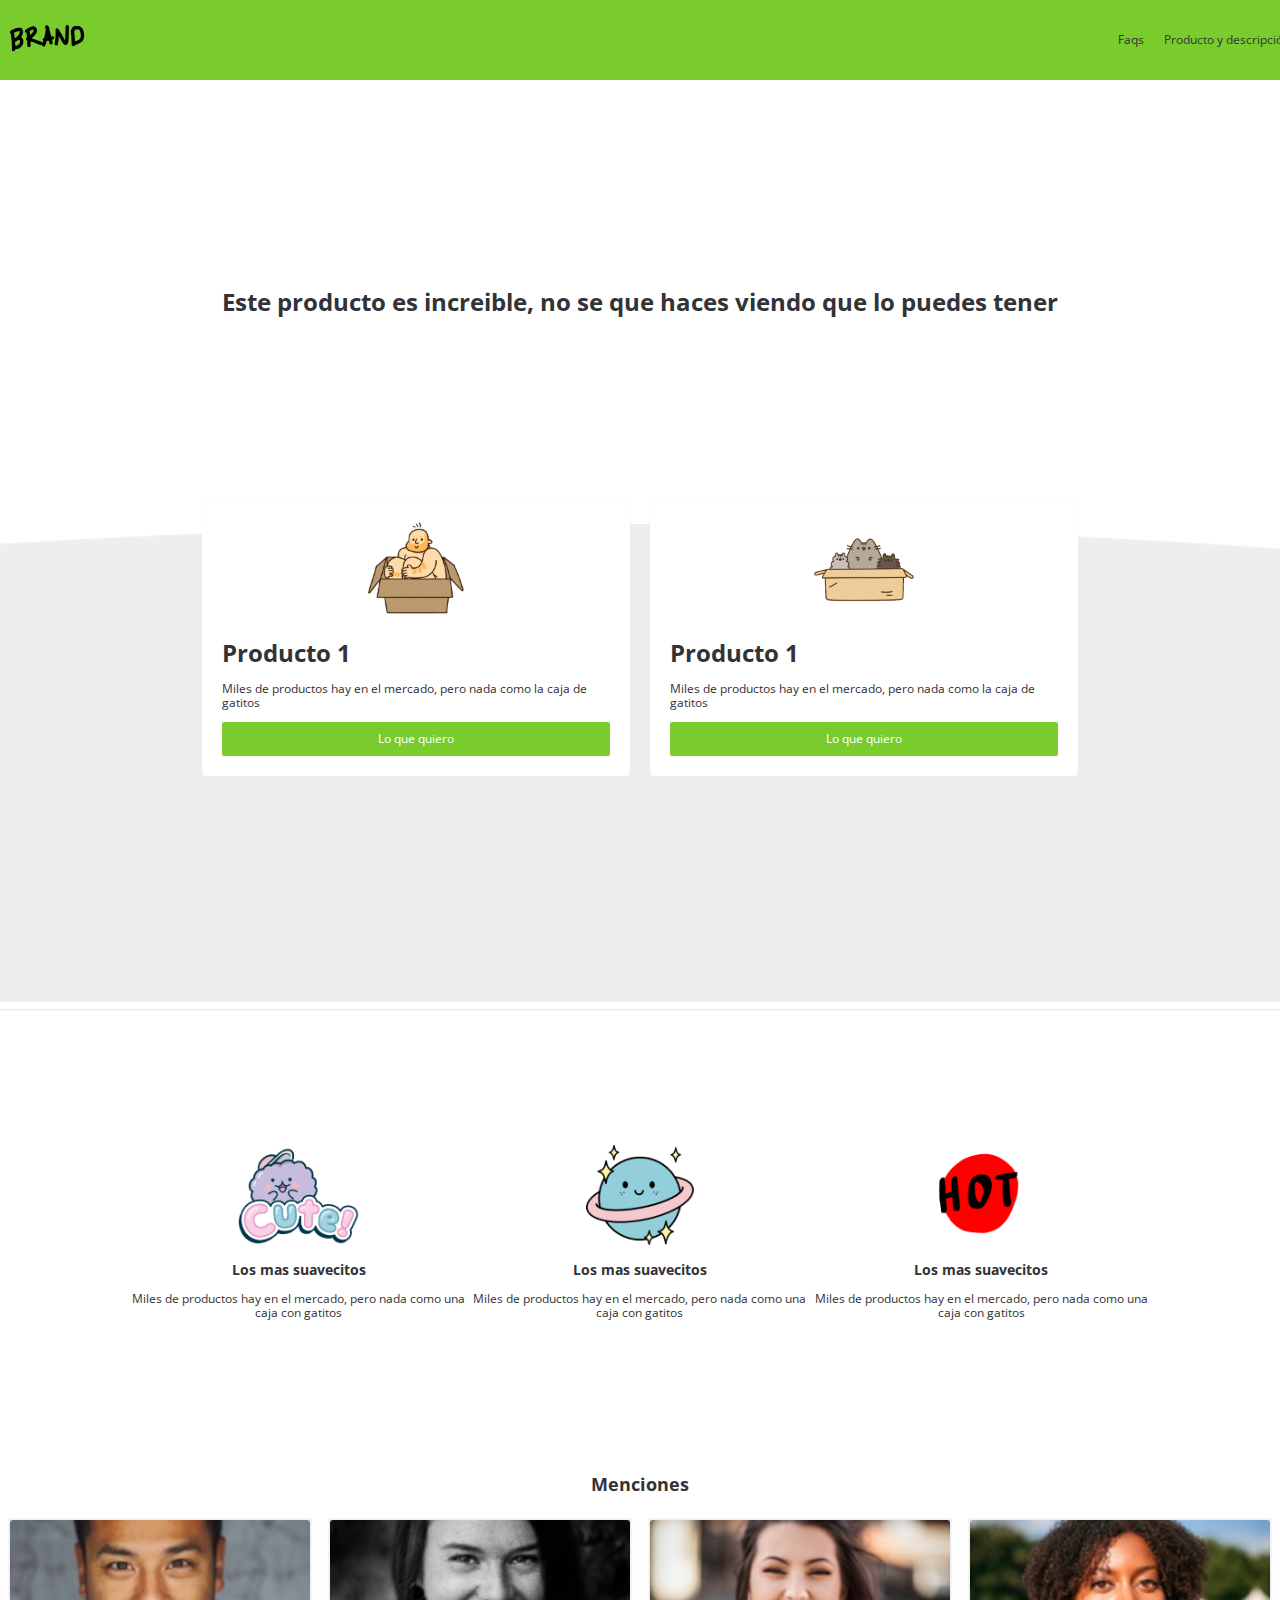
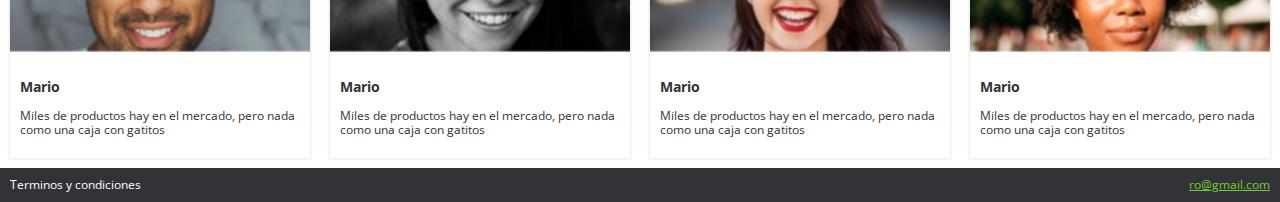
<file: ejemplo1/index.html>
<!DOCTYPE html>
<html lang="es">
<head>
    <meta charset="UTF-8">
    <meta name="viewport" content="width=device-width, initial-scale=1.0">
    <link rel="stylesheet" href="styles/animation.css">
    <link rel="stylesheet" href="styles/normalize.css">
    <link rel="stylesheet" href="styles/styles.css">
    <link rel="stylesheet" href="styles/mobile.css">
    <title>Brand</title>
</head>
<body>
    <!-- Aqui empieza en navbar -->
    <nav class="fadeInDown">
        <div class="brand-image">
            <img src="images/logo.png" alt="brand">
        </div>
            <ul>
                <li><a href="#">Faqs</a></li>
                <li><a href="productos.html">Producto y descripción</a></li>
            </ul>
    </nav>
    <!-- Aqui acaba en navbar -->
    <div class="main-section fadeIn">
        <h1>Este producto es increible, no se que haces viendo que lo puedes tener</h1>
    </div>
    <div class="products fadeInUp">
        <div class="product">
            <div class="content">
                <div class="img-content">
                        <img src="images/box1.png" alt="" height="100px">
                </div>
                <h1>Producto 1</h1>
                <p>Miles de productos hay en el mercado, pero nada como la caja de gatitos</p>
                <a href="venta.html"><button class="main-button">Lo que quiero</button></a>
            </div>
        </div>
        <div class="product">
            <div class="content">
                <div class="img-content">
                        <img src="images/box2.png" alt="" height="100px">
                </div>
                <h1>Producto 1</h1>
                <p>Miles de productos hay en el mercado, pero nada como la caja de gatitos</p>
                <a href="venta.html"><button class="main-button">Lo que quiero</button></a>
            </div>
        </div>
    </div>

    <hr>
    <!-- inicia beneficios -->
    <div class="beneficios">
        <div class="beneficio">
            <div class="content-beneficio">
                <img src="images/b1.png" alt="">
                <h3>Los mas suavecitos</h3>
                <p class="text-beneficios">
                    Miles de productos hay en el mercado, pero nada como una caja con gatitos  
                </p>
            </div>
        </div>
        <div class="beneficio">
            <div class="content-beneficio">
                <img src="images/b2.png" alt="">
                <h3>Los mas suavecitos</h3>
                <p class="text-beneficios">
                    Miles de productos hay en el mercado, pero nada como una caja con gatitos  
                </p>
            </div>
        </div>
        <div class="beneficio">
            <div class="content-beneficio">
                <img src="images/b3.png" alt="">
                <h3>Los mas suavecitos</h3>
                <p class="text-beneficios">
                    Miles de productos hay en el mercado, pero nada como una caja con gatitos  
                </p>
            </div>
        </div>
    </div>
    <h2 class="mention-title">Menciones</h2>
    <div class="mentions">
        <div class="mention">
            <div class="content-mention">
                <img src="images/p1.png" alt="">
                <div class="text">
                    <h3>Mario</h3>
                    <p> Miles de productos hay en el mercado, pero nada como una caja con gatitos  </p>
                </div>
            </div>
        </div>
        <div class="mention">
            <div class="content-mention">
                <img src="images/p2.png" alt="">
                <div class="text">
                    <h3>Mario</h3>
                    <p> Miles de productos hay en el mercado, pero nada como una caja con gatitos  </p>
                </div>
            </div>
        </div>
        <div class="mention">
            <div class="content-mention">
                <img src="images/p3.png" alt="">
                <div class="text">
                    <h3>Mario</h3>
                    <p> Miles de productos hay en el mercado, pero nada como una caja con gatitos  </p>
                </div>
            </div>
        </div>
        <div class="mention">
            <div class="content-mention">
                <img src="images/p4.png" alt="">
                <div class="text">
                    <h3>Mario</h3>
                    <p> Miles de productos hay en el mercado, pero nada como una caja con gatitos  </p>
                </div>
            </div>
        </div>
        <!-- fin de menciones -->
    </div>
    <footer>
        <div class="option">Terminos y condiciones</div>
        <div class="option"><a href="mailto:ro@gmail.com">ro@gmail.com</a></div>
        
    </footer>
</body>
</html>
</file>
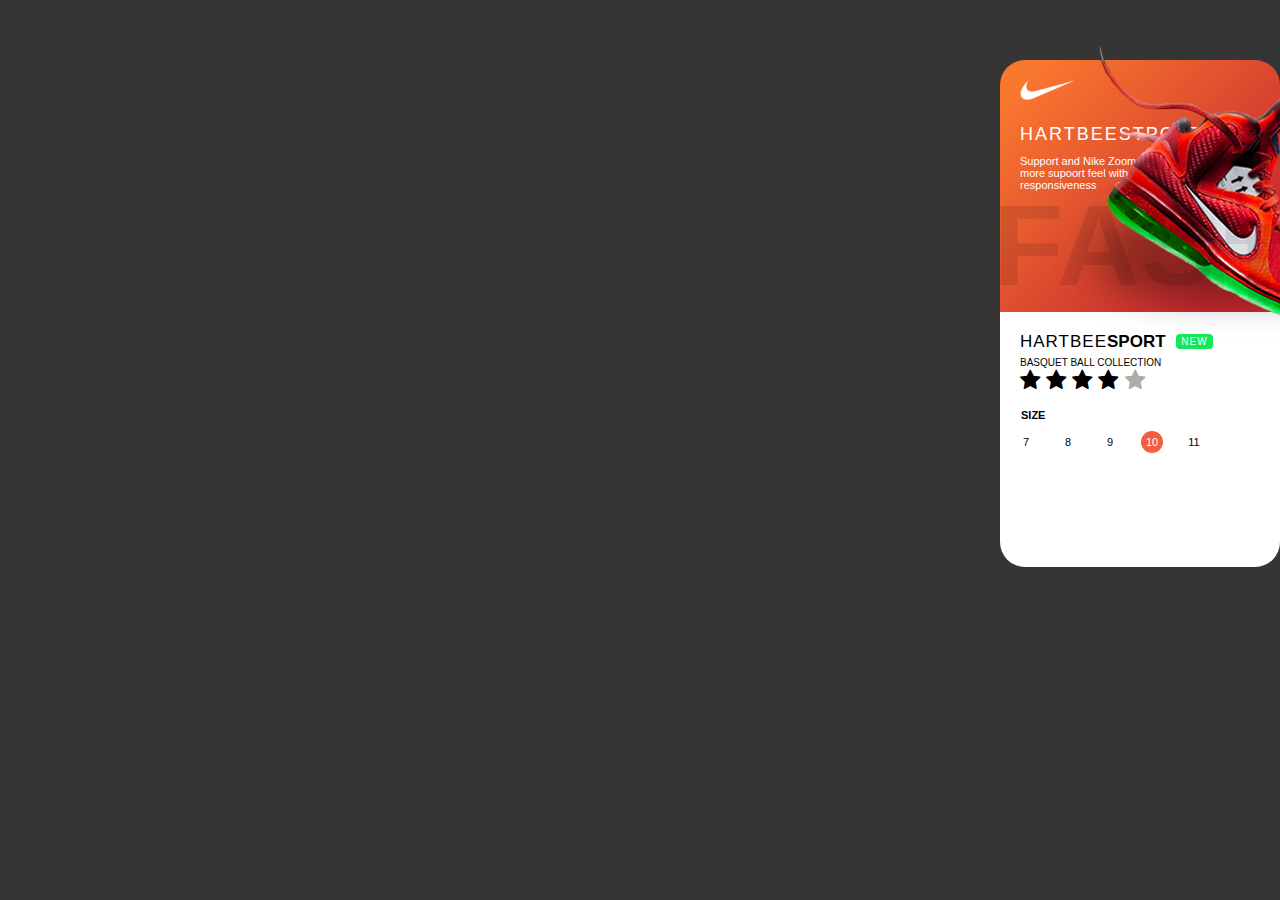
<file: producto-card/index.html>
<!DOCTYPE html>
<html>

<head>
    <meta charset='utf-8'>
    <title>UI Design - Product Card</title>
    <meta name='viewport' content='width=device-width, initial-scale=1'>
    <link rel='stylesheet' href='css/font-aswone.min.css'>
    <link rel='stylesheet' href='css/min.css'>
</head>

<body>
    <div class="container">
        <div class="card">
            <div class="card-head">
                <img src="img/logo.png" alt="logo" class="card-logo">
                <img src="img/shoe.png" alt="shoe" class="product-img">
                <div class="product-detail">
                    <H2>Hartbeestport</H2>
                    Support and Nike Zoom Air come together for a
                    more supoort feel with high-speed responsiveness

                </div>
                <span class="back-text">
                    FAS
                </span>
            </div>
            <div class="card-body">
                <div class="product-desc">
                    <span class="product-title">
                        Hartbee<b>sport</b>
                        <span class="badge">
                           New 
                        </span>
                    </span>
                    <span class="product-caption">
                        Basquet Ball Collection
                    </span>
                    <span class="product-rating">
                        <i class="fa fa-star"></i>
                        <i class="fa fa-star"></i>
                        <i class="fa fa-star"></i>
                        <i class="fa fa-star"></i>
                        <i class="fa fa-star grey"></i>
                    </span>
                </div>
                <div class="product-properties">
                    <span class="product-size">
                        <h4>Size</h4>
                        <ul class="ul-size">
                            <li><a href="#">7</a></li>
                            <li><a href="#">8</a></li>
                            <li><a href="#">9</a></li>
                            <li><a href="#" class="active">10</a></li>
                            <li><a href="#">11</a></li>
                        </ul>
                    </span>
                </div>
            </div>
        </div>
    </div>
</body>

</html>
</file>
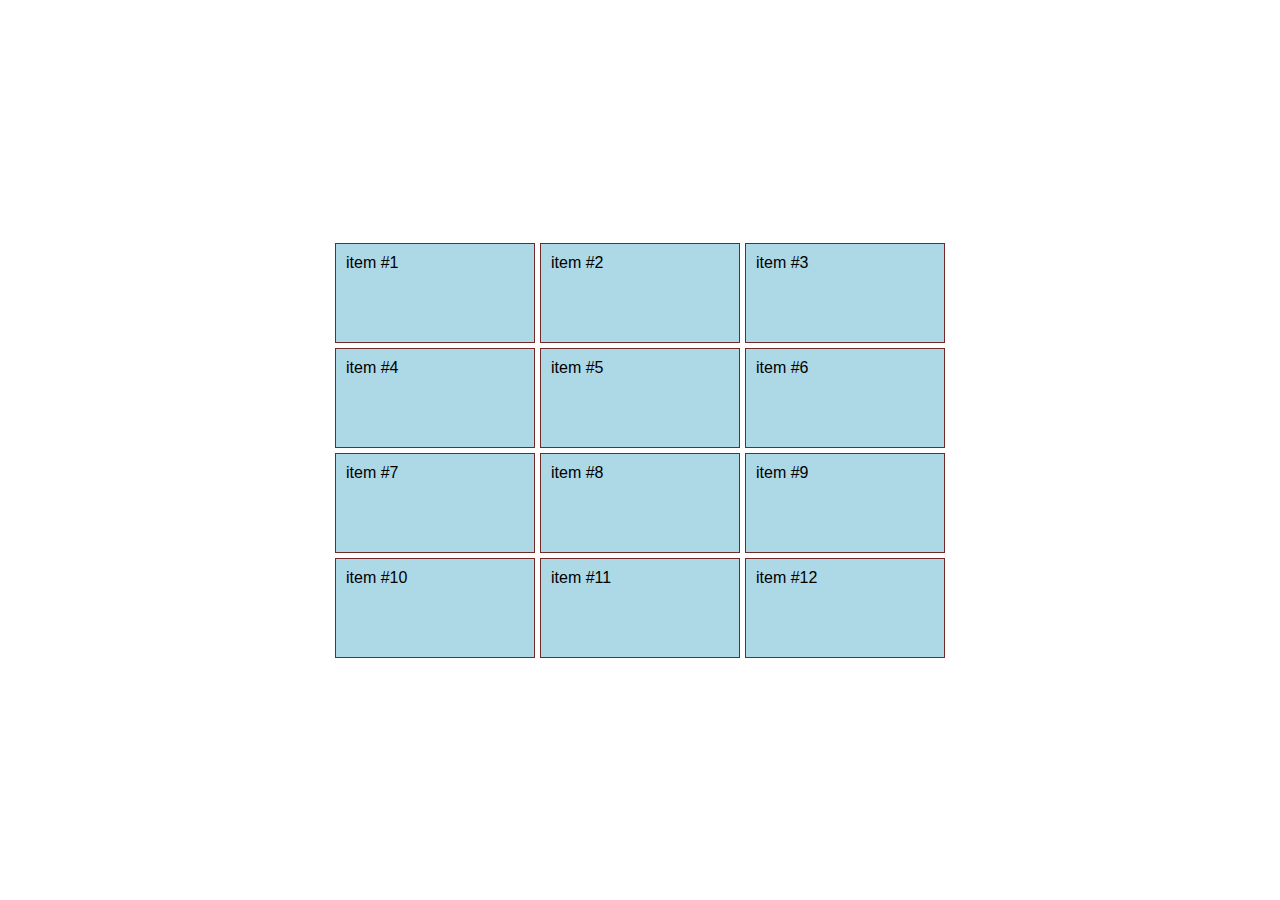
<file: css grid/alineando-contenido/index.html>
<!DOCTYPE html>
<html lang="es">
<head>
    <meta charset="UTF-8">
    <meta name="viewport" content="width=device-width, initial-scale=1.0">
    <link rel="stylesheet" href="styles/styles.css">
    <title>Tamaño de item en las columnas</title>
</head>
<body>
    <section class="container">
        <div class="item">item #1</div>
        <div class="item">item #2</div>
        <div class="item">item #3</div>
        <div class="item">item #4</div>
        <div class="item">item #5</div>
        <div class="item">item #6</div>
        <div class="item">item #7</div>
        <div class="item">item #8</div>
        <div class="item">item #9</div>
        <div class="item">item #10</div>
        <div class="item">item #11</div>
        <div class="item">item #12</div>
    </section>
</body>
</html>
</file>
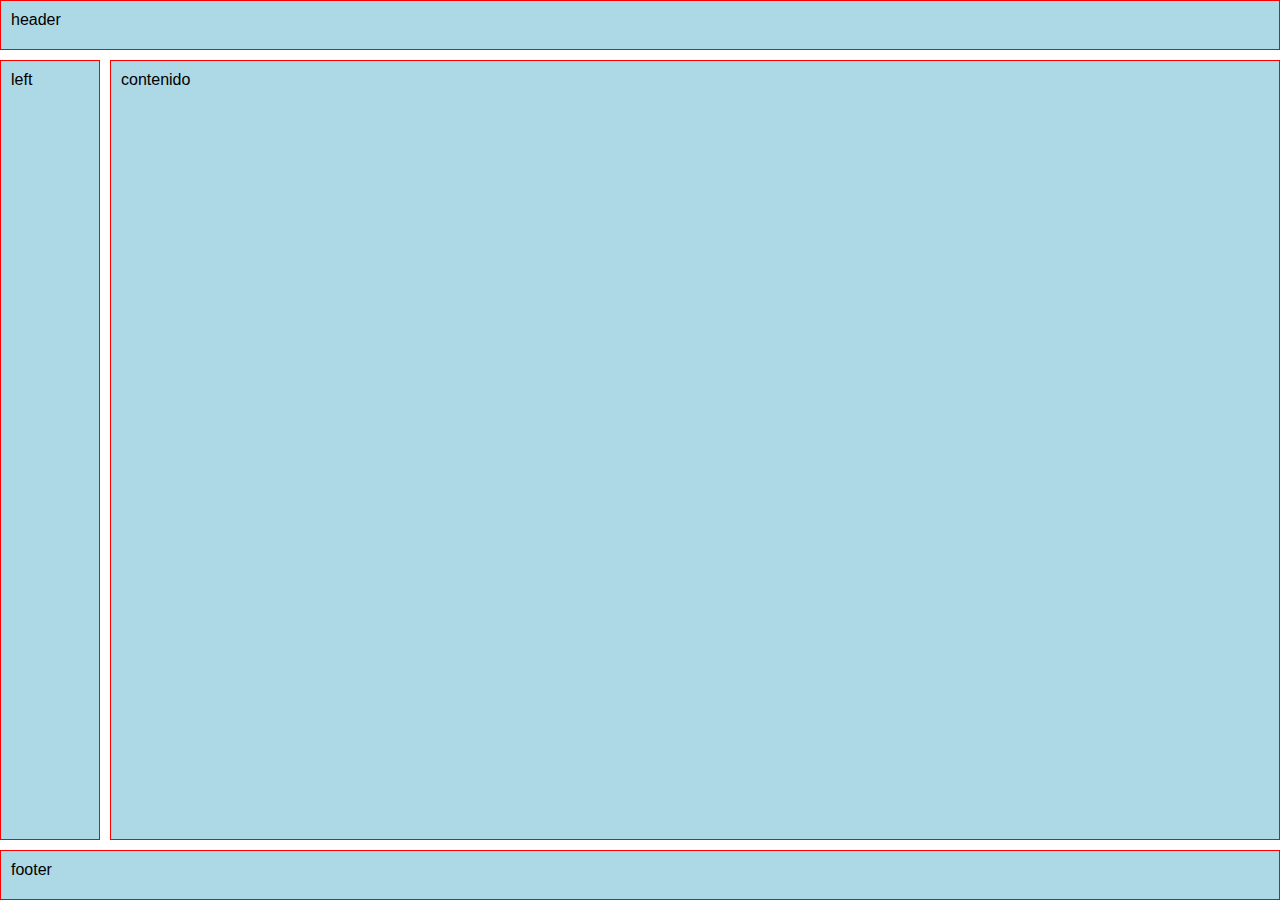
<file: css grid/areas/index.html>
<!DOCTYPE html>
<html lang="es">
<head>
    <meta charset="UTF-8">
    <meta name="viewport" content="width=device-width, initial-scale=1.0">
    <link rel="stylesheet" href="styles/styles.css">
    <title>Area</title>
</head>
<body>
    <section class="container">
        <div class="item header">header</div>
        <div class="item left">left</div>
        <div class="item contenido">contenido</div>
        <div class="item footer ">footer</div>
    </section>
</body>
</html>
</file>
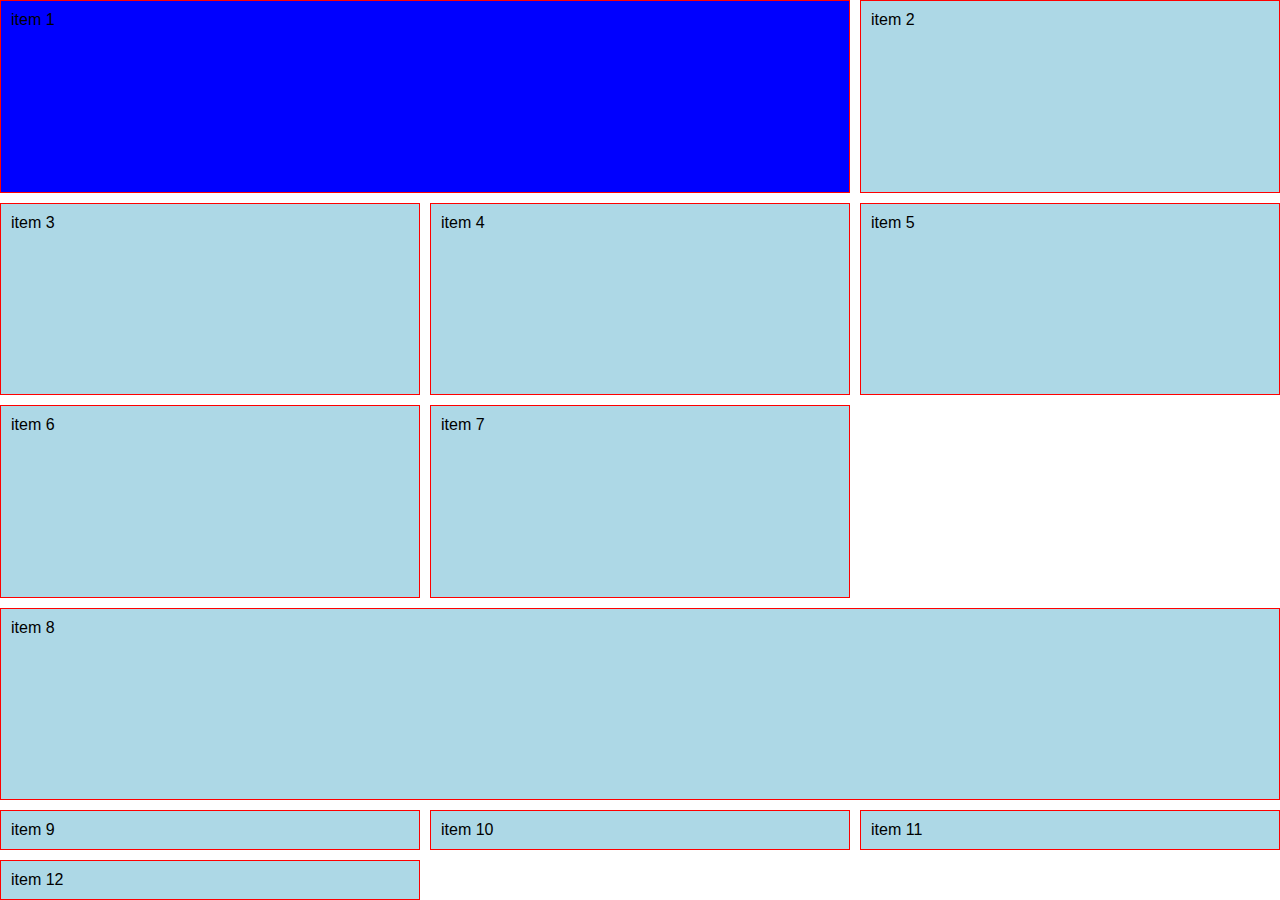
<file: css grid/column-size/index.html>
<!DOCTYPE html>
<html lang="es">
<head>
    <meta charset="UTF-8">
    <meta name="viewport" content="width=device-width, initial-scale=1.0">
    <link rel="stylesheet" href="styles/styles.css">
    <title>Tamaño de item en las columnas</title>
</head>
<body>
    <section class="container">
        <div class="item">item 1</div>
        <div class="item">item 2</div>
        <div class="item">item 3</div>
        <div class="item">item 4</div>
        <div class="item">item 5</div>
        <div class="item">item 6</div>
        <div class="item">item 7</div>
        <div class="item">item 8</div>
        <div class="item">item 9</div>
        <div class="item">item 10</div>
        <div class="item">item 11</div>
        <div class="item">item 12</div>	
    </section>
</body>
</html>
</file>
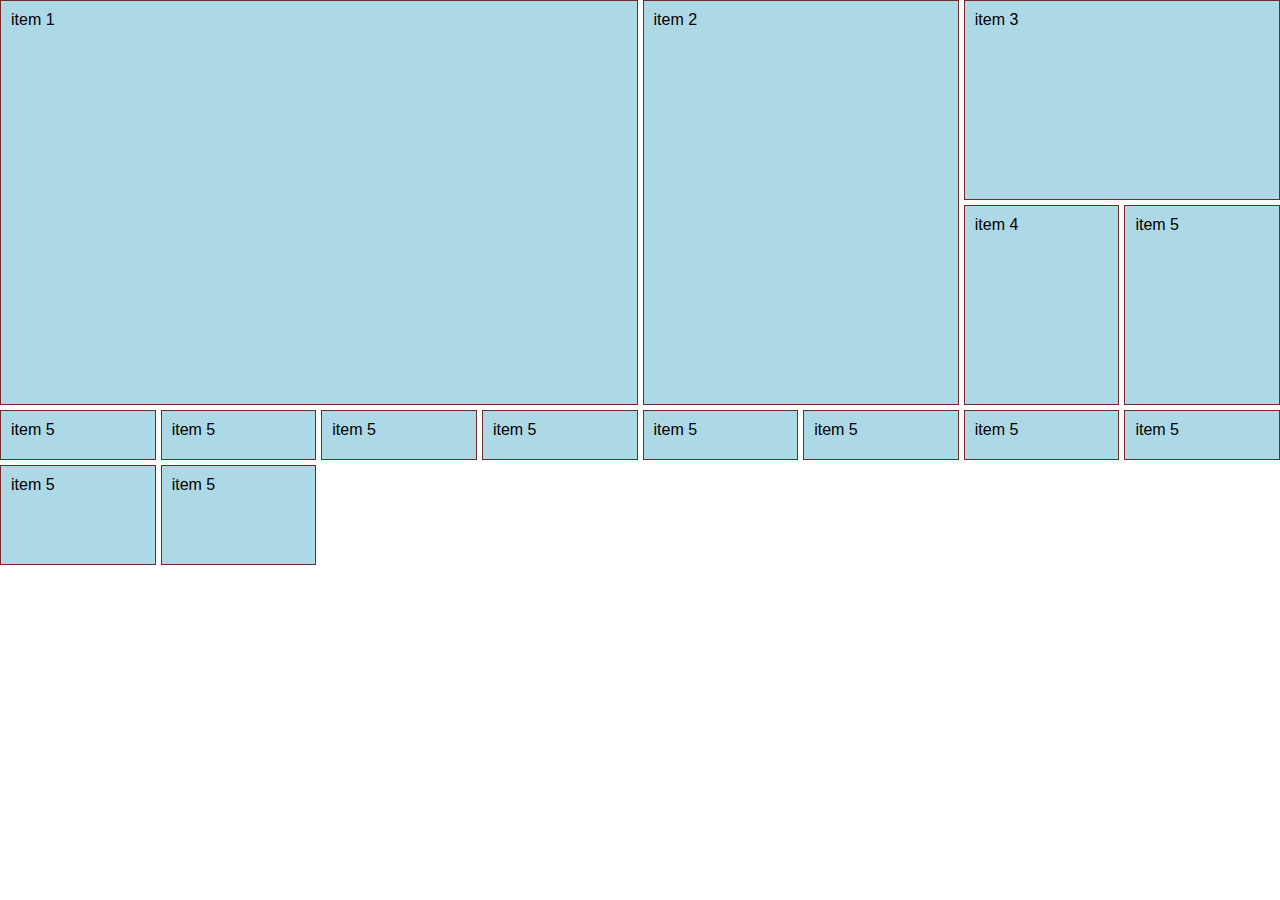
<file: css grid/grid-implicito/index.html>
<!DOCTYPE html>
<html lang="es">
<head>
    <meta charset="UTF-8">
    <meta name="viewport" content="width=device-width, initial-scale=1.0">
    <link rel="stylesheet" href="styles/styles.css">
    <title>Tamaño de item en las columnas</title>
</head>
<body>
    <section class="container">
        <div class="item">item 1</div>
        <div class="item">item 2</div>
        <div class="item">item 3</div>
        <div class="item">item 4</div>
        <div class="item">item 5</div>
        <div class="item">item 5</div>
        <div class="item">item 5</div>
        <div class="item">item 5</div>
        <div class="item">item 5</div>
        <div class="item">item 5</div>
        <div class="item">item 5</div>
        <div class="item">item 5</div>
        <div class="item">item 5</div>
        <div class="item">item 5</div>
        <div class="item">item 5</div>
        
    </section>
</body>
</html>
</file>
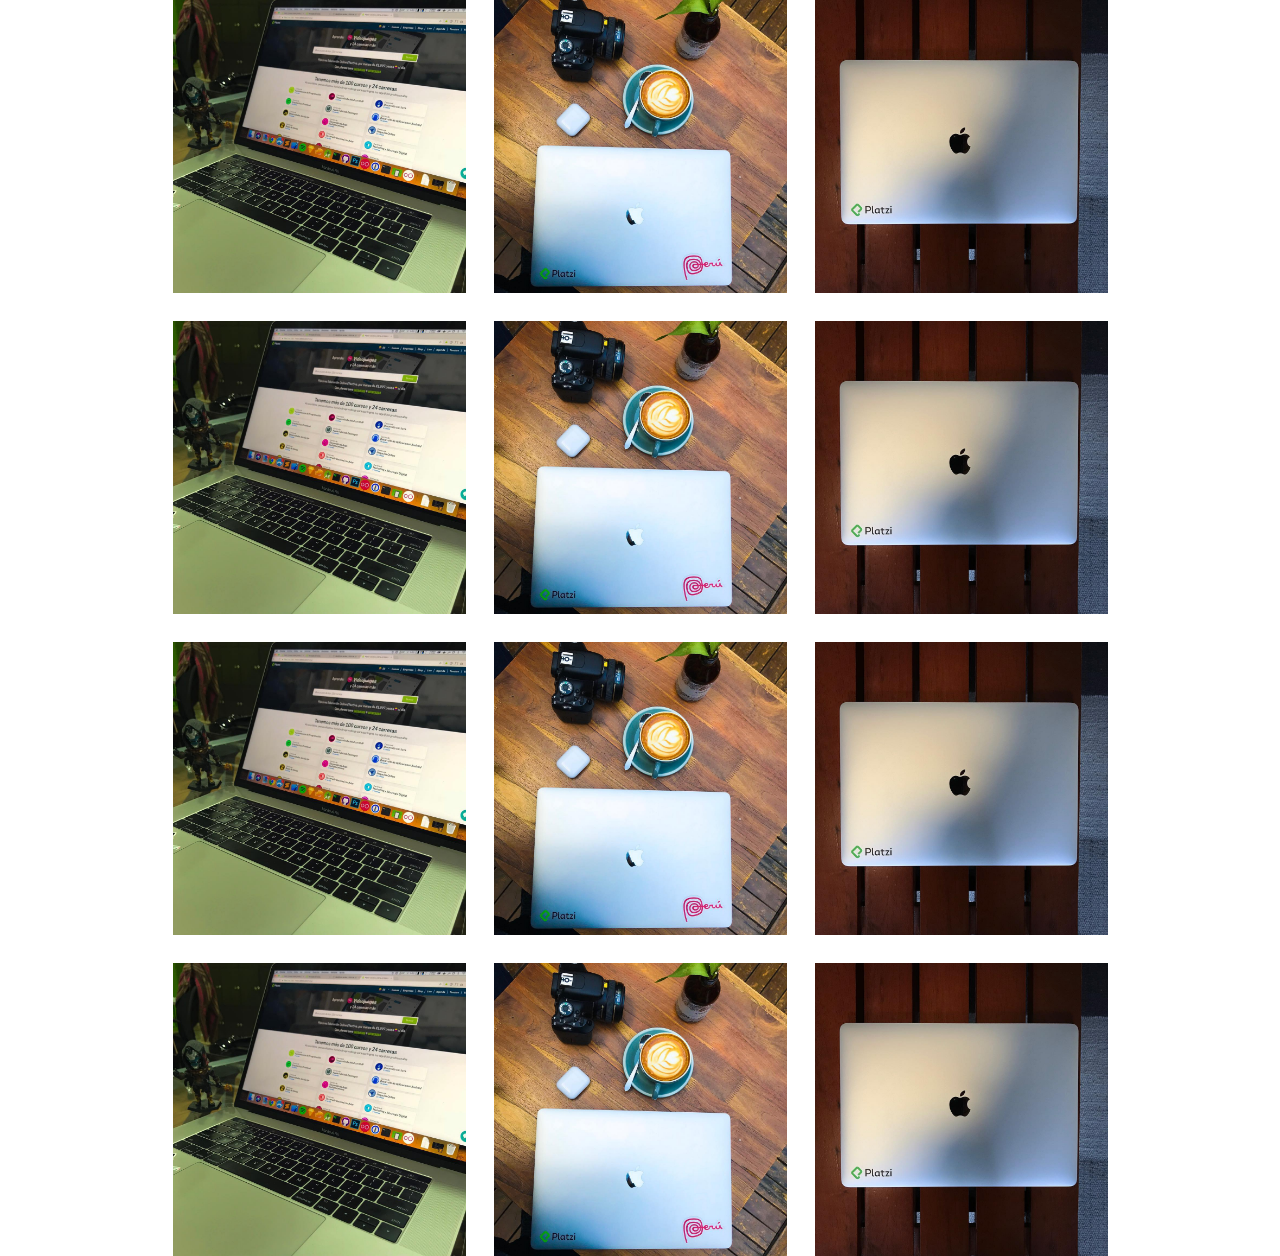
<file: css grid/instagram/index.html>
<!DOCTYPE html>
<html lang="en">
<head>
    <meta charset="UTF-8">
    <meta name="viewport" content="width=device-width, initial-scale=1.0">
    <link rel="stylesheet" href="styles/style.css">
    <title>Instagram</title>
</head>
<body>
    <section class="post-list">
        <a href="" class="post">
            <figure class="post-image">
                <img src="images/compu.jpg" alt="">
            </figure>
            <div class="post-overlay">
                <p>
                    <span class="post-likes">150</span>
                    <span class="post-comments">10</span>
                </p>
            </div>
        </a>
        <a href="" class="post">
            <figure class="post-image">
                <img src="images/compu2.jpg" alt="">
            </figure>
            <div class="post-overlay">
                <p>
                    <span class="post-likes">150</span>
                    <span class="post-comments">10</span>
                </p>
            </div>
        </a>
        <a href="" class="post">
            <figure class="post-image">
                <img src="images/compu3.jpg" alt="">
            </figure>
            <div class="post-overlay">
                <p>
                    <span class="post-likes">150</span>
                    <span class="post-comments">10</span>
                </p>
            </div>
        </a>
        <a href="" class="post">
            <figure class="post-image">
                <img src="images/compu.jpg" alt="">
            </figure>
            <div class="post-overlay">
                <p>
                    <span class="post-likes">150</span>
                    <span class="post-comments">10</span>
                </p>
            </div>
        </a>
        <a href="" class="post">
            <figure class="post-image">
                <img src="images/compu2.jpg" alt="">
            </figure>
            <div class="post-overlay">
                <p>
                    <span class="post-likes">150</span>
                    <span class="post-comments">10</span>
                </p>
            </div>
        </a>
        <a href="" class="post">
            <figure class="post-image">
                <img src="images/compu3.jpg" alt="">
            </figure>
            <div class="post-overlay">
                <p>
                    <span class="post-likes">150</span>
                    <span class="post-comments">10</span>
                </p>
            </div>
        </a>
        <a href="" class="post">
            <figure class="post-image">
                <img src="images/compu.jpg" alt="">
            </figure>
            <div class="post-overlay">
                <p>
                    <span class="post-likes">150</span>
                    <span class="post-comments">10</span>
                </p>
            </div>
        </a>
        <a href="" class="post">
            <figure class="post-image">
                <img src="images/compu2.jpg" alt="">
            </figure>
            <div class="post-overlay">
                <p>
                    <span class="post-likes">150</span>
                    <span class="post-comments">10</span>
                </p>
            </div>
        </a>
        <a href="" class="post">
            <figure class="post-image">
                <img src="images/compu3.jpg" alt="">
            </figure>
            <div class="post-overlay">
                <p>
                    <span class="post-likes">150</span>
                    <span class="post-comments">10</span>
                </p>
            </div>
        </a>
        <a href="" class="post">
            <figure class="post-image">
                <img src="images/compu.jpg" alt="">
            </figure>
            <div class="post-overlay">
                <p>
                    <span class="post-likes">150</span>
                    <span class="post-comments">10</span>
                </p>
            </div>
        </a>
        <a href="" class="post">
            <figure class="post-image">
                <img src="images/compu2.jpg" alt="">
            </figure>
            <div class="post-overlay">
                <p>
                    <span class="post-likes">150</span>
                    <span class="post-comments">10</span>
                </p>
            </div>
        </a>
        <a href="" class="post">
            <figure class="post-image">
                <img src="images/compu3.jpg" alt="">
            </figure>
            <div class="post-overlay">
                <p>
                    <span class="post-likes">150</span>
                    <span class="post-comments">10</span>
                </p>
            </div>
        </a>
    </section>
</body>
</html>
</file>
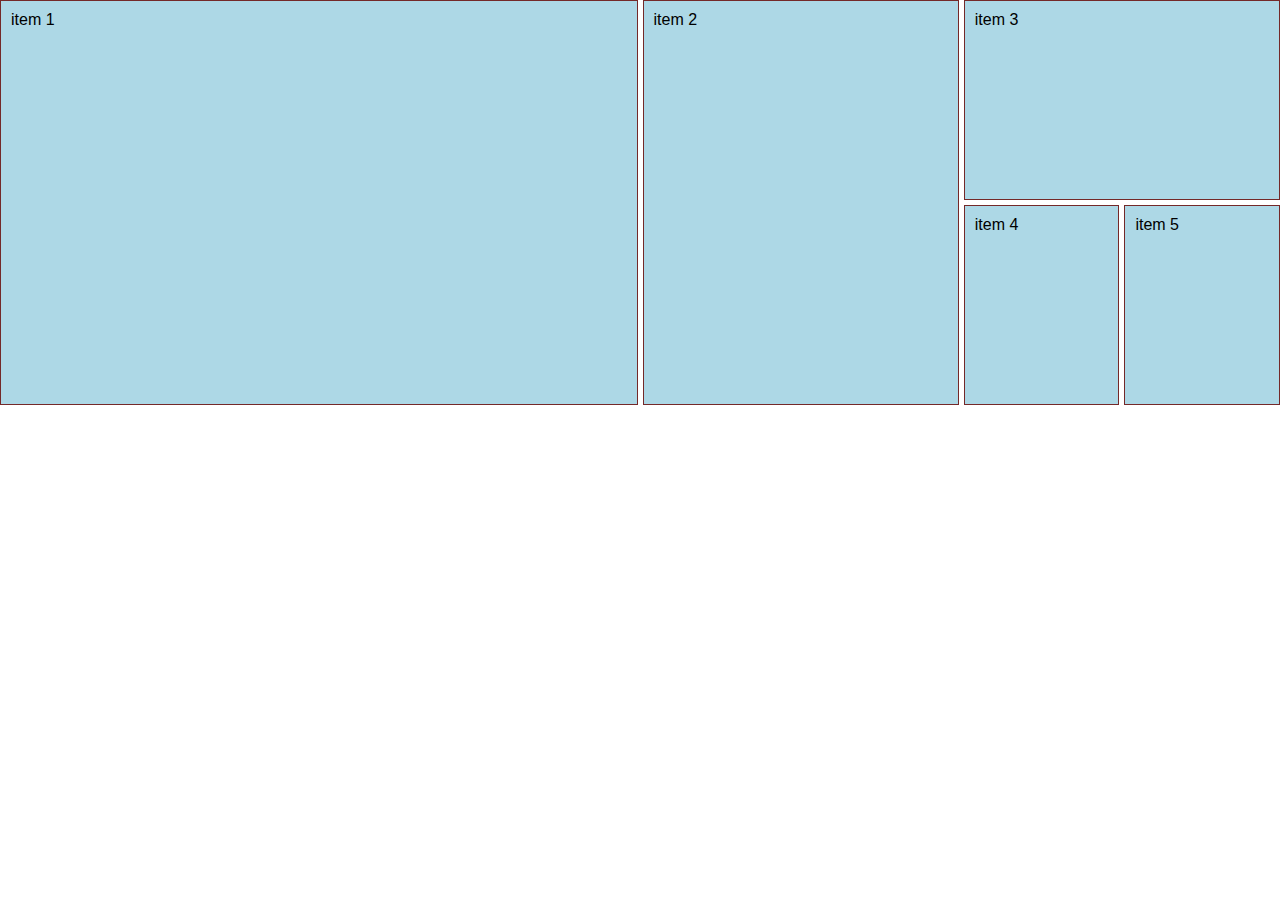
<file: css grid/nombre-lineas/index.html>
<!DOCTYPE html>
<html lang="es">
<head>
    <meta charset="UTF-8">
    <meta name="viewport" content="width=device-width, initial-scale=1.0">
    <link rel="stylesheet" href="styles/styles.css">
    <title>Tamaño de item en las columnas</title>
</head>
<body>
    <section class="container">
        <div class="item">item 1</div>
        <div class="item">item 2</div>
        <div class="item">item 3</div>
        <div class="item">item 4</div>
        <div class="item">item 5</div>
    </section>
</body>
</html>
</file>
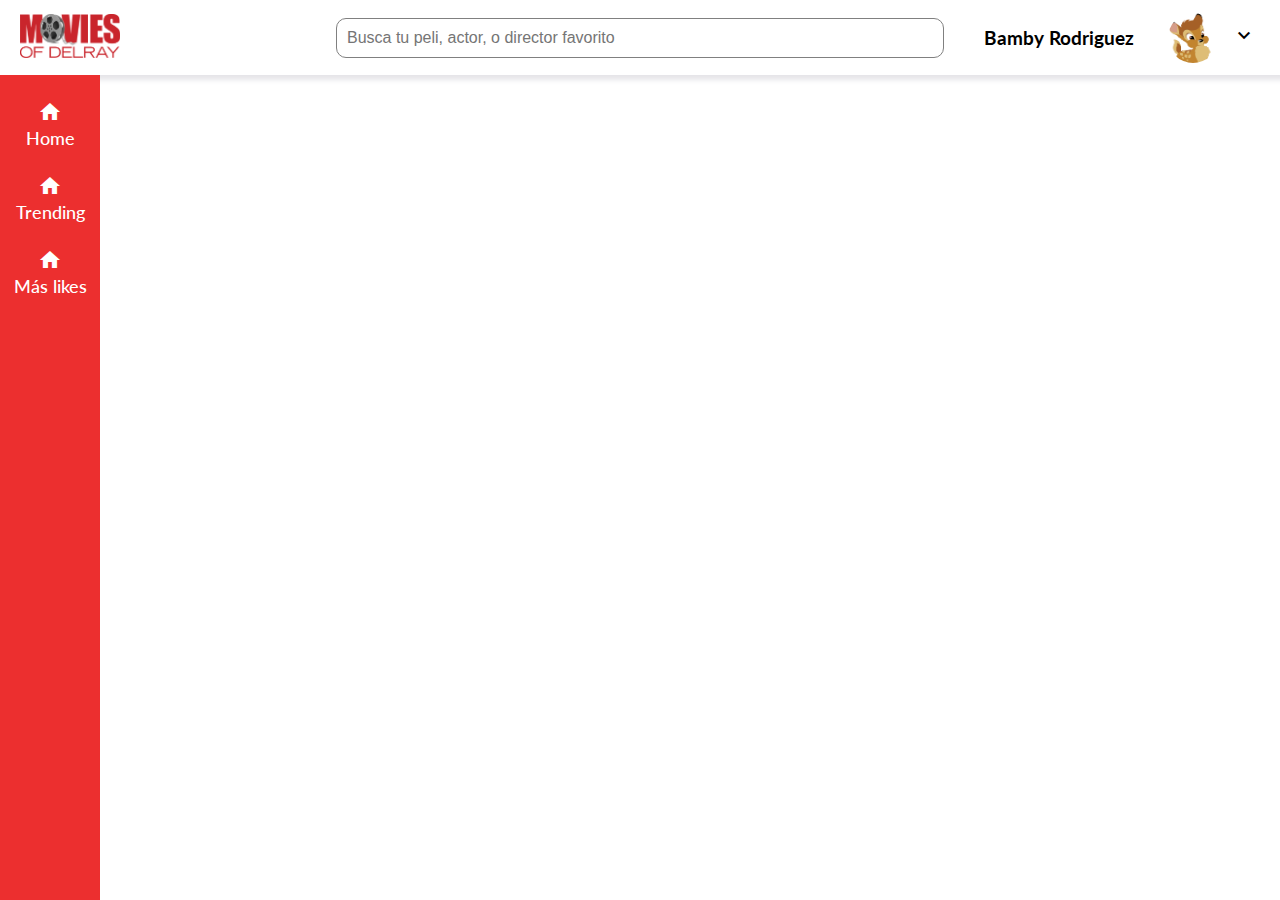
<file: css grid/peliculas/index.html>
<!DOCTYPE html>
<html lang="en">
<head>
    <meta charset="UTF-8">
    <meta name="viewport" content="width=device-width, initial-scale=1.0">
    <meta http-equiv="X-UA-Compatible" content="ie=edge">
    <link rel="stylesheet" href="styles/style.css">
    <link rel="stylesheet" href="https://fonts.googleapis.com/icon?family=Material+Icons">
    <title>Movi.es</title>
</head>
<body>
    <div class="container">
        <nav class="nav">
                <div class="nav-image">
                    <img src="images/movie.png" alt="">
                </div>
                <div class="input">
                    <input type="text" placeholder="Busca tu peli, actor, o director favorito" >
                </div>
                <div class="perfil">
                    <h3>Bamby Rodriguez</h3>
                    <img src="images/bamby.png" alt="">
                    <div class="dropdown">
                            <i class="material-icons">keyboard_arrow_down</i>
                            <div class="dropdown-content">
                              <p>Hello World!</p>
                            </div>  
                    </div>
                </div>
        </nav>
        <div class="container-option">
            <div class="option">
                    <i class="material-icons">home</i>
                    <p>Home</p>
            </div>
            <div class="option">
                    <i class="material-icons">home</i>
                    <p>Trending</p>
            </div>
            <div class="option">
                    <i class="material-icons">home</i>
                    <p>Más likes</p>
            </div>
        </div>
        <div class="container-pelis">
    
        </div>
    </div>
</body>
</html>
</file>
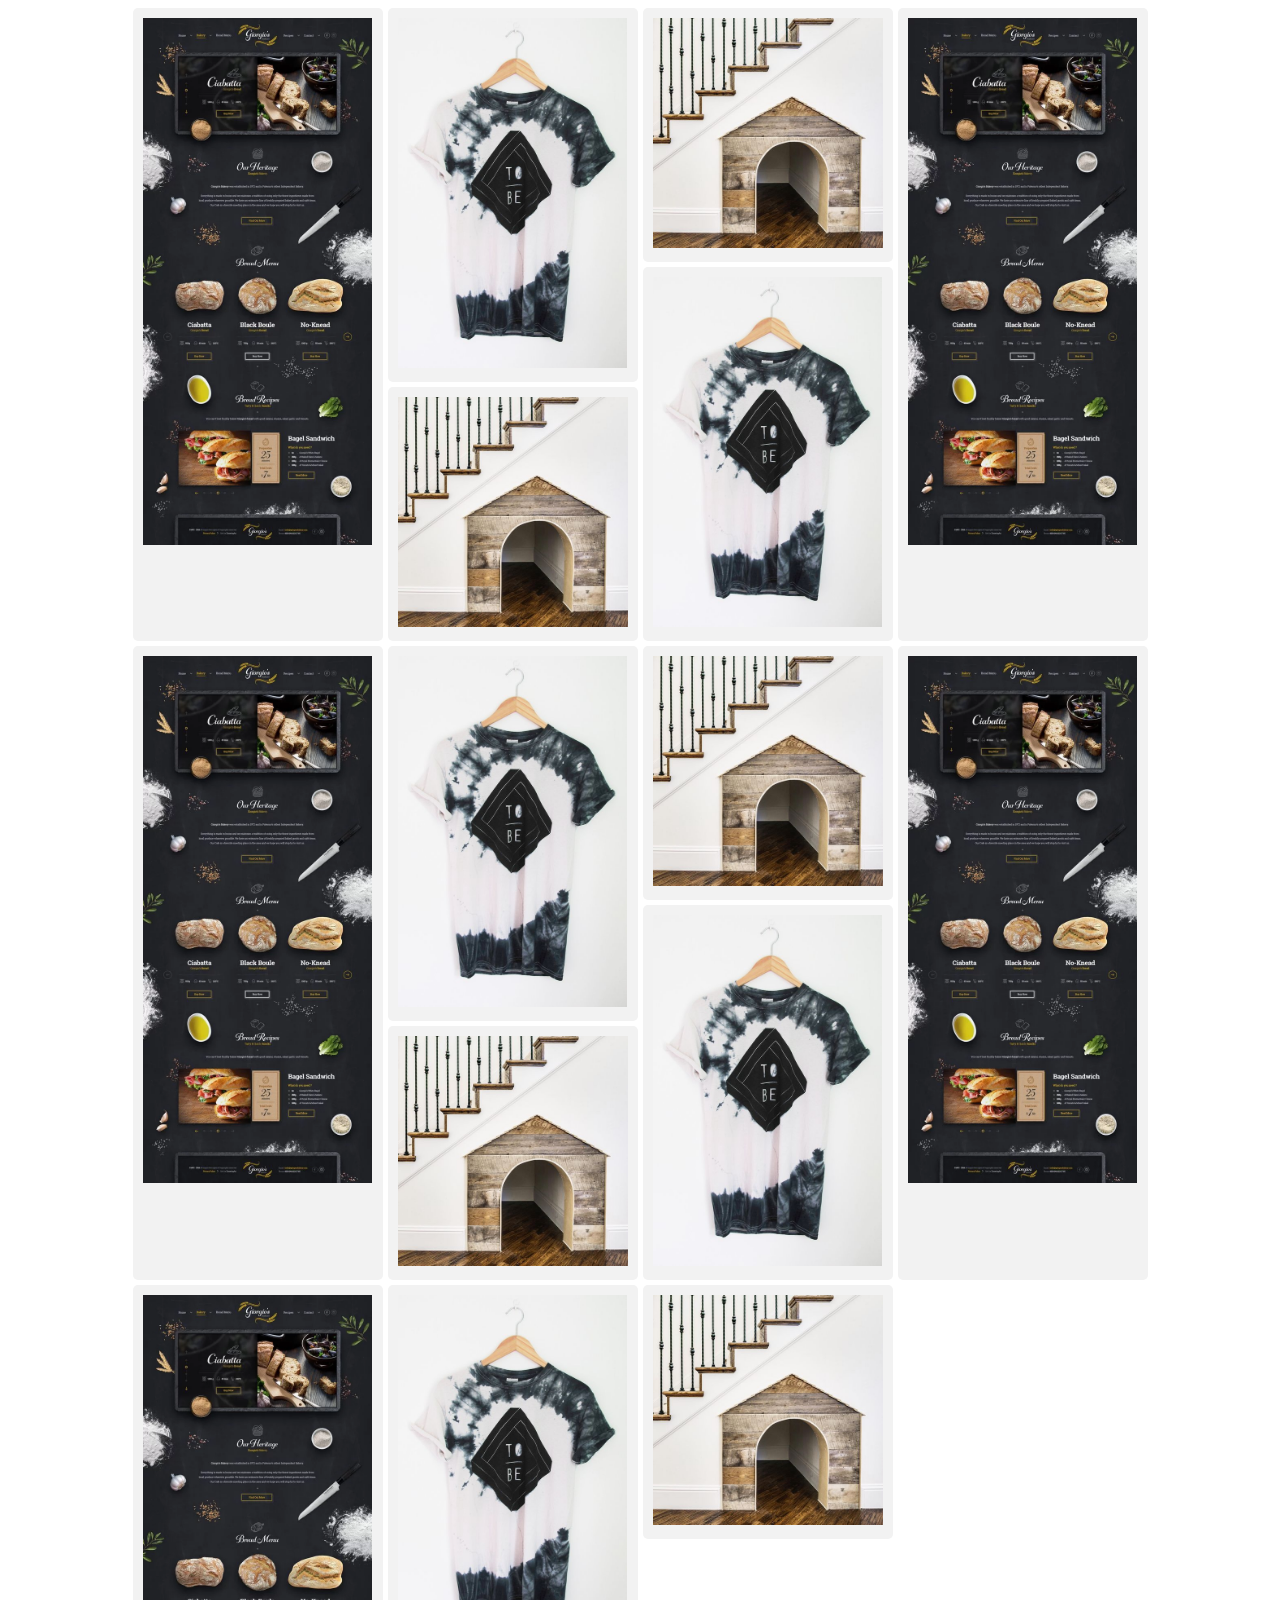
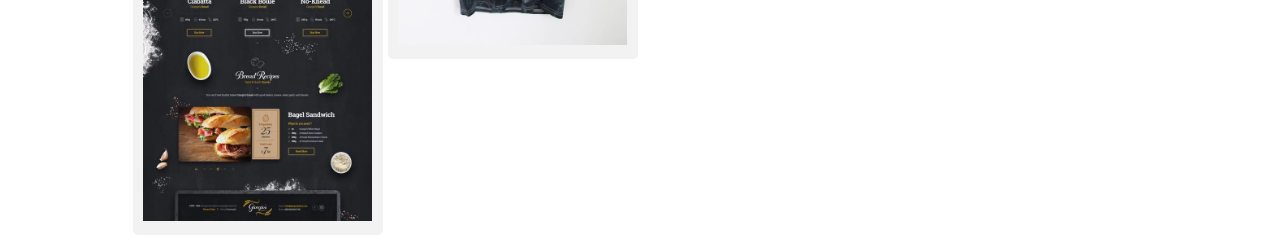
<file: css grid/pinterest/index.html>
<!DOCTYPE html>
<html lang="en">
<head>
    <meta charset="UTF-8">
    <meta name="viewport" content="width=device-width, initial-scale=1.0">
    <meta http-equiv="X-UA-Compatible" content="ie=edge">
    <link rel="stylesheet" href="styles/style.css">
    <title>Pinterest</title>
</head>
<body>
    <div class="container">
        <div class="item level-1">
            <img src="images/landing.webp" alt="">
        </div>
        <div class="item level-2">
            <img src="images/tshirt.jpg" alt="">
        </div>
        <div class="item level-3">
            <img src="images/house.jpg" alt="">
        </div>
        <div class="item level-1">
            <img src="images/landing.webp" alt="">
        </div>
        <div class="item level-2">
            <img src="images/tshirt.jpg" alt="">
        </div>
        <div class="item level-3">
            <img src="images/house.jpg" alt="">
        </div>
        <div class="item level-1">
            <img src="images/landing.webp" alt="">
        </div>
        <div class="item level-2">
            <img src="images/tshirt.jpg" alt="">
        </div>
        <div class="item level-3">
            <img src="images/house.jpg" alt="">
        </div>
        <div class="item level-1">
            <img src="images/landing.webp" alt="">
        </div>
        <div class="item level-2">
            <img src="images/tshirt.jpg" alt="">
        </div>
        <div class="item level-3">
            <img src="images/house.jpg" alt="">
        </div>
        <div class="item level-1">
            <img src="images/landing.webp" alt="">
        </div>
        <div class="item level-2">
            <img src="images/tshirt.jpg" alt="">
        </div>
        <div class="item level-3">
            <img src="images/house.jpg" alt="">
        </div>
    </div>
</body>
</html>
</file>
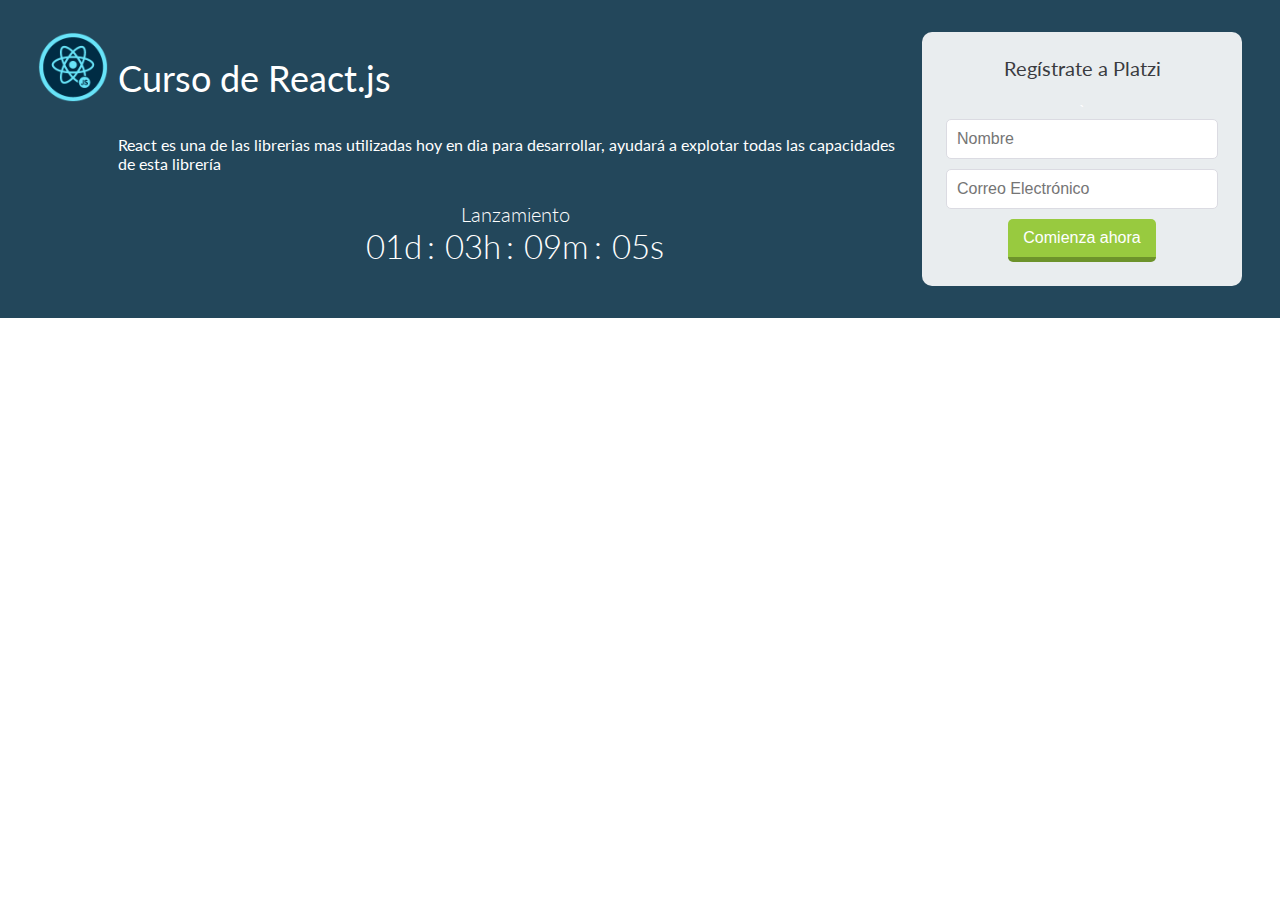
<file: css grid/platzi/index.html>
<!DOCTYPE html>
<html lang="en">
<head>
    <meta charset="UTF-8">
    <meta name="viewport" content="width=device-width, initial-scale=1.0">
    <meta http-equiv="X-UA-Compatible" content="ie=edge">
    <link rel="stylesheet" href="styles/style.css">
    <title>Platzi</title>
</head>
<body>
    <div class="hero">
        <div class="hero-container">
            <div class="badge">
                <img src="images/badge.png" alt="">
            </div>
            <h1 class="title">
                Curso de React.js
            </h1>
            <div class="description">
                <p>React es una de las librerias mas utilizadas hoy en dia para desarrollar, ayudará a explotar todas las capacidades de esta librería</p>
            </div>
            <form action="" class="form">
                <p>Regístrate a Platzi</p>`
                <input type="text" placeholder="Nombre">
                <input type="email" placeholder="Correo Electrónico">
                <button type="submit" >Comienza ahora</button>
    
            </form>
            <div class="countdown">
                <p>Lanzamiento</p>
                <p>
                    <span>01d</span>
                    <span>03h</span>
                    <span>09m</span>
                    <span>05s</span>
                </p>
            </div>
        </div>
    </div>
</body>
</html>
</file>
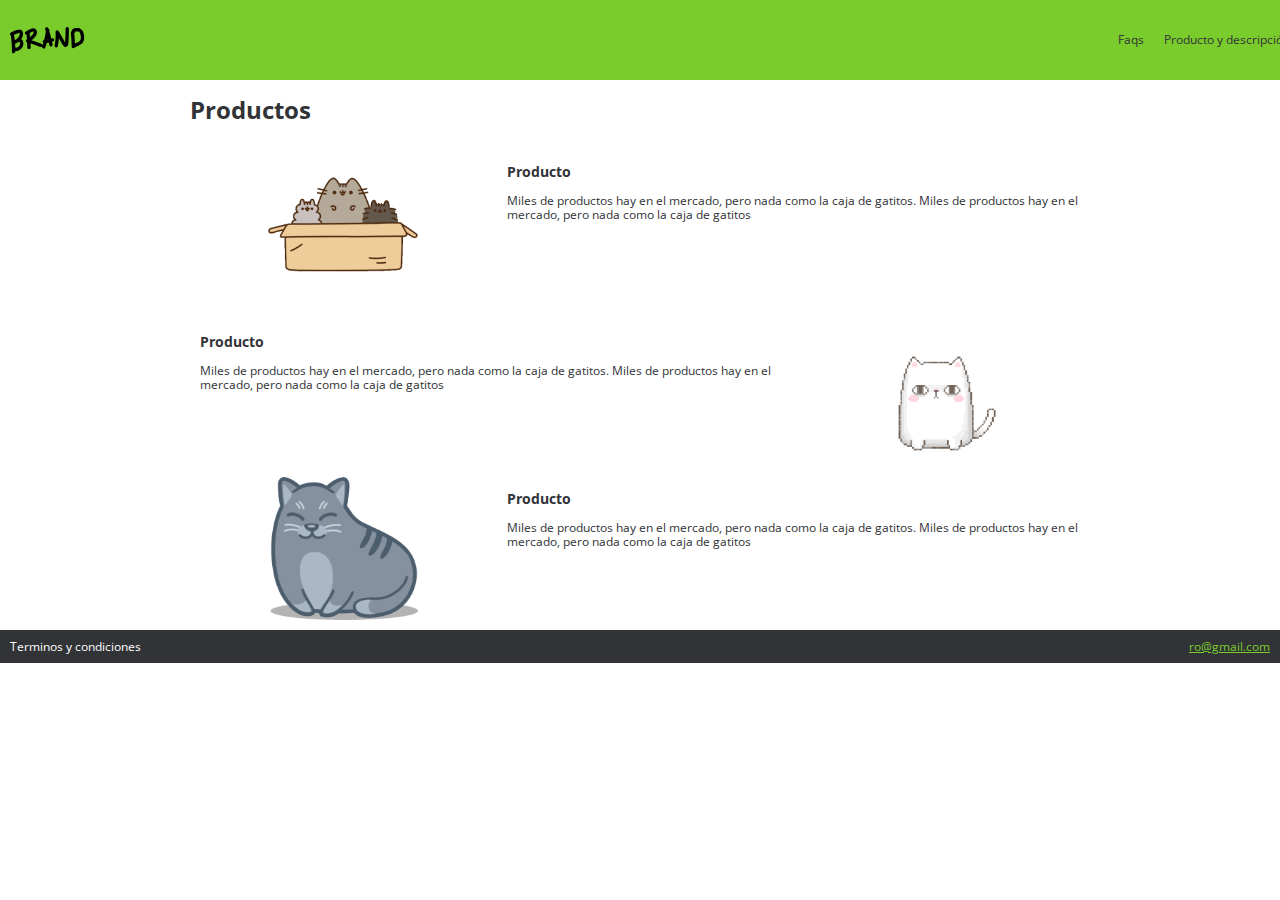
<file: ejemplo1/productos.html>
<!DOCTYPE html>
<html lang="es">
<head>
    <meta charset="UTF-8">
    <meta name="viewport" content="width=device-width, initial-scale=1.0">
    <link rel="stylesheet" href="styles/grid.css">
    <link rel="stylesheet" href="styles/animation.css">
    <link rel="stylesheet" href="styles/normalize.css">
    <link rel="stylesheet" href="styles/styles.css">
    <link rel="stylesheet" href="styles/mobile.css">
    <title>Brand</title>
</head>
<body>
    <!-- Aqui empieza en navbar -->
    <nav class="fadeInDown">
        <div class="brand-image">
            <img src="images/logo.png" alt="brand">
        </div>
            <ul>
                <li><a href="#">Faqs</a></li>
                <li><a href="#">Producto y descripción</a></li>
            </ul>
    </nav>
    <!-- Aqui acaba en navbar -->
    
    <div class="container">
        <h1 >Productos</h1>
        <div class="row">
            <div class="col-4">
                <img src="images/ben1.png" alt="">
            </div>
            <div class="col-8">
                <div class="content">
                    <h3>Producto</h3>
                    <p>Miles de productos hay en el mercado, pero nada como la caja de gatitos. Miles de productos hay en el mercado, pero nada como la caja de gatitos</p>
                </div>
            </div>
            
        </div>
        <div class="row">
            <div class="col-8">
                <div class="content">
                    <h3>Producto</h3>
                    <p>Miles de productos hay en el mercado, pero nada como la caja de gatitos. Miles de productos hay en el mercado, pero nada como la caja de gatitos</p>
                </div>
            </div>
            <div class="col-4">
                <img src="images/ben2.png" alt="">
            </div>
        </div>
        <div class="row">
            <div class="col-4">
                <img src="images/ben3.webp" alt="">
            </div>
            <div class="col-8">
                <div class="content">
                    <h3>Producto</h3>
                    <p>Miles de productos hay en el mercado, pero nada como la caja de gatitos. Miles de productos hay en el mercado, pero nada como la caja de gatitos</p>
                </div>
            </div>
            
        </div>
    </div>
    <footer>
        <div class="option">Terminos y condiciones</div>
        <div class="option"><a href="mailto:ro@gmail.com">ro@gmail.com</a></div>
        
    </footer>
</body>
</html>
</file>
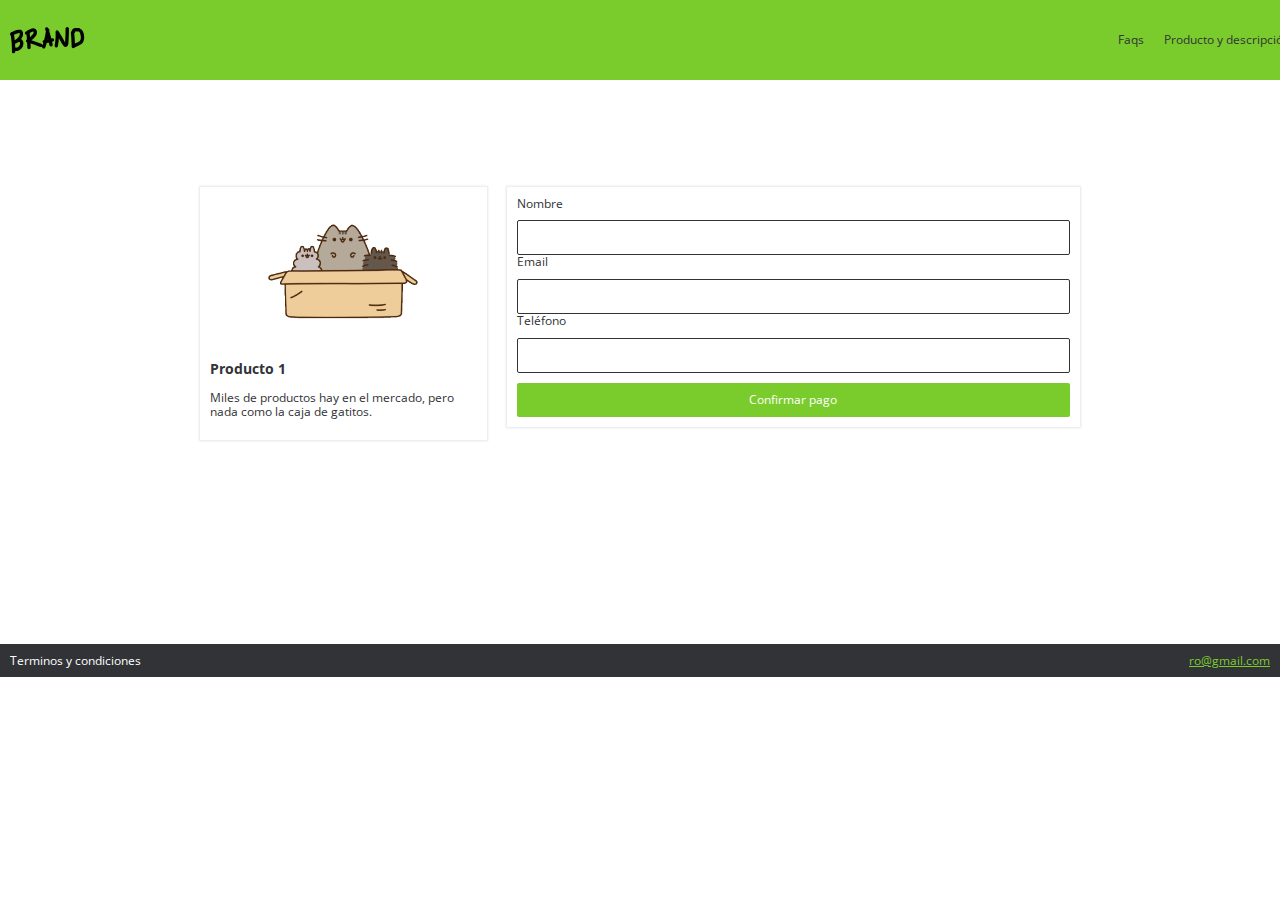
<file: ejemplo1/venta.html>
<!DOCTYPE html>
<html lang="es">
<head>
    <meta charset="UTF-8">
    <meta name="viewport" content="width=device-width, initial-scale=1.0">
    <link rel="stylesheet" href="styles/grid.css">
    <link rel="stylesheet" href="styles/animation.css">
    <link rel="stylesheet" href="styles/normalize.css">
    <link rel="stylesheet" href="styles/styles.css">
    <link rel="stylesheet" href="styles/mobile.css">
    <title>Brand</title>
</head>
<body>
    <!-- Aqui empieza en navbar -->
    <nav class="fadeInDown">
        <div class="brand-image">
            <img src="images/logo.png" alt="brand">
        </div>
            <ul>
                <li><a href="#">Faqs</a></li>
                <li><a href="#">Producto y descripción</a></li>
            </ul>
    </nav>
    <!-- Aqui acaba en navbar -->
    <br>
    <br>
    <br>
    <br>
    <br>
    <br>
    <br>
    <div class="container">
        <div class="row">
            <div class="col-4">
                <div class="modulo-pago">
                    <div class="modulo-pago-images">
                        <img src="images/box2.png" alt="">
                    </div>
                    <h3>Producto 1</h3>
                    <p>Miles de productos hay en el mercado, pero nada como la caja de gatitos.</p>
                </div>
            </div>
            <div class="col-8">
                <div class="modulo-pago">
                    <form action="">
                        <label for="name">Nombre</label>
                        <br>
                        <input type="text" placeholder="" name="name" class="data">
                        <br>
                        <label for="email">Email</label>
                        <br>
                        <input type="email" name="email" class="data">
                        <br>
                        <label for="phone">Teléfono</label>
                        <br>
                        <input type="text" name="" name="phone" class="data">
                        <br>
                        <input type="submit" name="submit" value="Confirmar pago" class="main-button">
                    </form>
                </div>
            </div>
        </div>
    </div>
    <br>
    <br>
    <br>
    <br>
    <br>
    <br>
    <br>
    <br>
    <br>
    <br>
    <br>
    <br>
    <br>
    <br>
    <footer>
        <div class="option">Terminos y condiciones</div>
        <div class="option"><a href="mailto:ro@gmail.com">ro@gmail.com</a></div>
        
    </footer>
</body>
</html>
</file>
<file: ejemplo1/styles/animation.css>
.fadeIn{
    animation-duration: 4s;
    -webkit-animation-duration: 4s;
    animation-fill-mode: both;
    -webkit-animation-fill-mode: both;
    animation-name: fadeIn;
    -webkit-animation-name: fadeIn;
}
@keyframes fadeIn{
    from{
        opacity: 0;
    }
    to{
        opacity: 1;
    }
}

.fadeInDown{
    animation-duration: 1s;
    -webkit-animation-duration: 1s;
    animation-fill-mode: both;
    -webkit-animation-fill-mode: both;
    animation-name: fadeInDown;
    -webkit-animation-name: fadeInDown;
}
@keyframes fadeInDown{
    from{
        opacity: 0;
        -webkit-transform: translate3d(0,-100%,0);
        transform: translate3d(0,-100%,0);

    }
    to{
        opacity: 1;
        -webkit-transform: translate3d(0,0,0);
        transform: translate3d(0,0,0);
    }
}

.fadeInUp{
    animation-duration: 1s;
    -webkit-animation-duration: 1s;
    animation-fill-mode: both;
    -webkit-animation-fill-mode: both;
    animation-name: fadeInUp;
    -webkit-animation-name: fadeInUp;
}
@keyframes fadeInUp{
    from{
        opacity: 0;
        -webkit-transform: translate3d(0,100%,0);
        transform: translate3d(0,100%,0);

    }
    to{
        opacity: 1;
        -webkit-transform: translate3d(0,0,0);
        transform: translate3d(0,0,0);
    }
}
</file>
<file: ejemplo1/styles/styles.css>
@import url('https://fonts.googleapis.com/css?family=Open+Sans:400,600,700,700i&display=swap');

/* variables */

:root{
    /* color */
    --gren-color:#7ACC2D;
    --white-color: white;
    --black-color: #313337;
    /* Tipografia */
    --normal: 12px;
    /* Espaciado */
    --space:10px;
    --space-2:20px;

    /* Box Shadow */
    --box:0px 0 2px 1px #e6e5e9;
}

html, body{
    padding: 0px;
    margin: 0px;
    font-size: var(--normal);
    font-family: 'Open Sans', sans-serif;
    color: var(--black-color);
}
p, label{
    font-size: var(--normal);
}
nav{
    /* desplegar elementos de fila flex*/
    display: flex;
    background-color: var(--gren-color);   
    padding: var(--space);
    justify-content: space-between;
    align-items: center;
    width: 100%;
    min-height: 60px;
}
nav ul{
    display: flex;
}
nav li{
    padding-left: 20px;
    list-style: none;
}
nav li a {
    color:var(--black-color);
    text-decoration: none;
    font-size: var(--normal);
}

nav li a:hover{
    color: var(--white-color);
}
/*------------------------------------------ MAIN SECTION */
.main-section{
    padding: 15%;
    text-align: center;
}
/* -------------------------------------------productos */
.products{
    background-image: url("../images/curve.png");
    height: 95px;
    background-position: center top;
    background-repeat: no-repeat;
    background-size: cover;
    padding: 15%;
    display: flex;
    justify-content: center;
}
.product{
    padding: var(--space);
    margin-top: -226px;
}
.product .content{
    padding: 20px;
    background-color: var(--white-color);
    border-radius: 3px;
    box-shadow: 0 0 1px #cac7c7;
}
.img-content{
    text-align: center;
}

.main-button{
    background-color: var(--gren-color);
    width: 100%;
    padding: var(--space);
    font-size: var(--normal);
    color: var(--white-color);
    border: 0px;
    cursor: pointer;
    border-radius: 2px;
}
.main-button:hover{
    background-color: #5e9e22;
}
hr{
    opacity: .2;
}
/* beneficios */
.beneficios{
    padding: 10%;
    display: flex;
}
.beneficio{
    text-align: center;
}
.beneficio img{
    max-height: 100px;
}
.text-beneficio{
    text-align: justify;
}
/* mentions */
.mentions{
    display: flex;
}

.mention img{
    width: 100%;
}
h2.mention-title{
    text-align: center;
}
.mention{
    padding: var(--space);
}
.content-mention{
    box-shadow: var(--box);
}

.mention .text{
    padding: var(--space)
}
/* -------------------------------------------Venta */  
.modulo-pago{
    background-color: var(--white-color);
    box-shadow: var(--box);
    padding: var(--space);

}

.modulo-pago-images{
    margin: auto;

}
.data{
    margin-top: var(--space);
    width: 100%;
    height: 35px;
    border-radius: 2px;
    border: 1px solid var(--black-color);
    box-sizing:border-box; 
}

.modulo-pago .main-button{
    margin-top: 10px;
}
/* -------------------------------------------Footer */
footer{
    display: flex;
    justify-content: space-between;
    font-size: var(--normal);
    background-color: var(--black-color);
    padding: var(--space);
    color:var(--white-color);
}
.option a{
    color: var(--gren-color);
}
</file>
<file: ejemplo1/styles/mobile.css>
@media (max-width: 600px){
    .products{
        display: inherit;
        height: auto;
    }
    .product{
        margin-top: auto;
    }
    .main-section{
        padding: 4%;
    }
    .beneficios, .mentions{
        display: inherit;
    }
}
</file>
<file: producto-card/css/min.css>
*{
    margin: 0;
    padding: 0;
    outline: none;
}

body{
    font-family: Roboto, sans-serif;
    background: #353535
}
.container{
    width: 280px;
    height: 500px;
    margin: 60px auto;
    margin-left: 1000px;
}


.card{
    
}

.card-head{
    position: relative;
    height: 252px;
    background: #fa782e; /* Old browsers */
    background: -moz-linear-gradient(-45deg,  #fa782e 8%, #c82930 83%); /* FF3.6-15 */
    background: -webkit-linear-gradient(-45deg,  #fa782e 8%,#c82930 83%); /* Chrome10-25,Safari5.1-6 */
    background: linear-gradient(135deg,  #fa782e 8%,#c82930 83%); /* W3C, IE10+, FF16+, Chrome26+, Opera12+, Safari7+ */
    filter: progid:DXImageTransform.Microsoft.gradient( startColorstr='#fa782e', endColorstr='#c82930',GradientType=1 ); /* IE6-9 fallback on horizontal gradient */
    border-radius: 25px 25px 0 0;
}

.card-logo{
    width: 55px;
    margin: 20px
}
.product-img{
    position: absolute;
    left: 0;
    margin-top: -16px;
    margin-left: 50px;
}
.product-detail{
    padding: 0 20px;
    font-size: 11px;
    color: #fff;
}

.product-detail h2{
    font-size: 18px;
    font-weight: 500;
    letter-spacing: 2px;
    padding-bottom: 10px;
    text-transform: uppercase;
}

.back-text{
    display: inline-block;
    font-size: 115px;
    font-weight: 900;
    margin-left: -7px;
    margin-top: -12px;
    opacity: 0.1 ;
}

.card-body{
    height: 255px;
    background: #fff;
    border-radius: 0 0 25px 25px;
}

.product-title{
    padding: 20px 20px 5px 20px;
    display: block;
    font-size: 17px;
    font-weight: 500;
    letter-spacing: 1px;
    text-transform: uppercase;
}

.product-title b{
    font-weight: 900;
    letter-spacing: 0px;
}
.badge{
    position: relative;
    font-size: 10px;
    font-weight: 300;
    color: #fff;
    background: #11e95b;
    padding: 2px 5px;
    border-radius: 4px;
    top: -2px;
    margin-left: 5px;
}
.product-caption{
    display: block;
    padding: 0 20px;
    font-size: 10px;
    font-weight: 400;
    text-transform: uppercase;
}
.product-rating{
    padding: 0 20px;
    font-size: 22px;
}
.product-rating i.grey{
    color: #acacab
}

.product-size h4{
    font-size: 11px;
    padding: 0 21px;
    margin-top: 15px;
    padding-bottom: 10px;
    text-transform: uppercase;
}
.ul-size{
    margin-left: 15px;
}

.ul-size li
{
  list-style: none;
  float: left;
  margin-right: 20px;
}

.ul-size li a
{
  display: inline-block;
  text-decoration: none;
  font-size: 11px;
  width: 22px;
  height: 22px;
  border-radius: 100%;
  text-align: center;
  line-height: 23px;
  color: #000;
}
.ul-size li a.active
{
  background: #f35e3d;
  color: #fff;
}

.product-size:before, .product-size:after
{
  content: '';
  display: block;
  clear: both;
}
</file>
<file: css grid/alineando-contenido/styles/styles.css>
html, body {
    margin: 0px;
    padding: 0px;
    font-family: Arial;
}
.container{
    display: grid;
    grid-template-columns: repeat(3, 200px);
    grid-template-rows: repeat(4,100px);
    height: 100vh;
    grid-gap: 5px;
    /* justify-content: start ende center stretch space-around space-between space-evenly; */
    justify-content: center;
    /* align-content: start ende center stretch space-around space-between space-evenly; */
    align-content: center;
}
.item:nth-of-type(5){
    /* align-self: start;
    justify-self: end; */
}
.item{
    background: lightblue;
    padding: 10px;
    border: 1px solid rgb(116, 41, 41);
}
</file>
<file: css grid/areas/styles/styles.css>
html, body {
    margin: 0px;
    padding: 0px;
    font-family: Arial;
}
.container{
    display: grid;
    grid-template: 50px 1fr 50px / 100px 1fr;
    grid-template-areas: "header header""left contenido""footer footer";
    grid-gap: 10px;
    height: 100vh;
}
.item{
    background: lightblue;
    padding: 10px;
    border: 1px solid red;
}
.header{
    grid-area: header;
}
.left{
    grid-area: left;
}
.contenido{
    grid-area: contenido;
}
.footer{
    grid-area: footer;
}
</file>
<file: css grid/column-size/styles/styles.css>
html, body {
    margin: 0px;
    padding: 0px;
    font-family: Arial;
}
.container{
    display: grid;
    grid-template-columns: repeat(3,1fr);
    grid-template-rows: repeat(4,1fr);
    grid-gap: 10px;
    height: 100vh;
}
.item{
    background: lightblue;
    padding: 10px;
    border: 1px solid red;
}
.item:nth-of-type(1){
    background: blue;
    grid-column-start: 1;
    grid-column-end: 3;
}
.item:nth-of-type(8){
    grid-column: 1 / span 3 ;
}

.item:nth-of-type(7){
    grid-column: 1 / - 1;
}
</file>
<file: css grid/grid-implicito/styles/styles.css>
html, body {
    margin: 0px;
    padding: 0px;
    font-family: Arial;
}
.container{
    display: grid;
    grid-template-columns: [inicio] 1fr [linea2] 1fr [linea3]1fr [linea3]1fr [destacado-end]1fr [linea5]1fr [destacado2-end] 1fr [linea7] 1fr [final];
    grid-template-rows:[inicio] 200px [linea2] 200px [final]; 
    grid-auto-flow: row;
    grid-auto-rows  : 50px 100px;
    height: 100vh;
    grid-gap: 5px;
}
.item{
    background: lightblue;
    padding: 10px;
    border: 1px solid rgb(116, 41, 41);
}
.item:nth-of-type(1){
    grid-column: inicio / destacado-end;
    grid-row: inicio / final 
}
.item:nth-of-type(2){
    grid-column: destacado-end / destacado2-end;
    grid-row: inicio / final 
}
.item:nth-of-type(3){
    grid-column: destacado2-end / final;
}
.item:nth-of-type(8){
    /* grid-column: 1 / span 3 ; */
}

.item:nth-of-type(7){
    /* grid-column: 1 / - 1; */
}
</file>
<file: css grid/instagram/styles/style.css>
body{
    margin: 0;
    font-family: Arial;
}
.post-list{
    display: grid;
    grid-template-columns: repeat(3,minmax(100px,293px));
    justify-content: center;
    grid-gap: 28px;
}
.post{
    cursor: pointer;
    position: relative;
    display: block;
}
.post-image{
    margin: 0;    
}
.post-image img{
    width: 100%;
    vertical-align: top;
}
.post-overlay {
    background: rgba(0, 0, 0, .4);
    position: absolute;
    left: 0;
    right: 0;
    bottom: 0;
    top: 0;
    display: none;
    align-items: center;
    justify-content: center;
    color:white;
    text-align: center;
}
.post:hover .post-overlay{
    display: flex;
}
.post-likes, .post-comments{
    width: 80px;
    margin: 5px;
    font-weight: bold;
    text-align: center;
    display: inline-block;
}

@media screen and (max-width: 768px){
    .post-list{
        grid-gap: 3px;
    }
}
</file>
<file: css grid/nombre-lineas/styles/styles.css>
html, body {
    margin: 0px;
    padding: 0px;
    font-family: Arial;
}
.container{
    display: grid;
    grid-template-columns: [inicio] 1fr [linea2] 1fr [linea3]1fr [linea3]1fr [destacado-end]1fr [linea5]1fr [destacado2-end] 1fr [linea7] 1fr [final];
    grid-template-rows:[inicio] 200px [linea2] 200px [final]; 
    height: 100vh;
    grid-gap: 5px;
}
.item{
    background: lightblue;
    padding: 10px;
    border: 1px solid rgb(116, 41, 41);
}
.item:nth-of-type(1){
    grid-column: inicio / destacado-end;
    grid-row: inicio / final 
}
.item:nth-of-type(2){
    grid-column: destacado-end / destacado2-end;
    grid-row: inicio / final 
}
.item:nth-of-type(3){
    grid-column: destacado2-end / final;
}
.item:nth-of-type(8){
    /* grid-column: 1 / span 3 ; */
}

.item:nth-of-type(7){
    /* grid-column: 1 / - 1; */
}
</file>
<file: css grid/peliculas/styles/style.css>
@import url('https://fonts.googleapis.com/css?family=Lato:300,400,700&display=swap');
body{
    margin: 0;
    font-family: 'Lato', sans-serif;
}
.container{
    height: 100vh;
    display: grid;
    grid-template-columns: 100px 1fr;
    grid-template-rows: 75px 1fr;
    grid-template-areas: "nav nav"
                         "option pelis"
                         "option pelis";
    
}
nav{
    display: block;
}
.nav{
    grid-area: nav;
    background-color: white;
    box-shadow: 0px 0 5px 5px #e6e5e9;
    display: grid;
    grid-template-columns: 1fr 1fr 1fr 1fr;
    grid-auto-rows: 75px;
    grid-template-areas: "img input input perfil";
    align-items: center;
    
}
.nav img{
    grid-area: img;
    max-width: 100px;
    margin-left: 20px;
}
.nav .input{
    
    text-align: center;
    grid-area: input;
    background: rgba(255, 255, 255, .9);
    padding: 1em;
    border-radius: 10px;
}
.nav .input input{
    
    width: 100%;
    padding: 10px;
    font-size: 16px;
    border: 1px solid gray;
    border-radius: 10px;
    outline: none;
    color: black;
    box-sizing: border-box;
}

.nav .perfil{
    grid-area: perfil;
    display: flex;
    justify-content: space-evenly;
    align-items: center;
    margin: 10px; 
}
.perfil h3{
    margin: 0;
    font-weight: bold;
}
.perfil img{
    border-radius: 50%;
    width: 50px;
    height: 50px;
}
.dropdown {
    position: relative;
    display: inline-block;
  }
  
.dropdown-content {
    display: none;
    position: absolute;
    background-color: #f9f9f9;
    min-width: 160px;
    box-shadow: 0px 8px 16px 0px rgba(0,0,0,0.2);
    padding: 12px 16px;
    z-index: 1;
}
  
.dropdown:hover .dropdown-content {
    display: block;
}
.container-option{
    grid-area: option;
    background-color: rgb(236, 47, 47);
}
.container-option .option{
   
    width: 100%;
    text-align: center;
    margin: 25px 0;
}

.option i{
    color: white;
}
.option p{
    margin: 0;
    color: white;
    font-size: 18px;
    font-weight: 500;
}

.container-pelis{
    margin: 10px;
    grid-area: pelis;
    background-color: white;
}
@media screen and (max-width: 768px){
    .container{
        grid-template-rows: 150px 1fr;
    }
    .nav{
        display: grid;
        grid-template-columns: 1fr 1fr ;
        grid-auto-rows: 75px 75px;
        grid-template-areas: "img perfil"
                             "input input";
        align-items: center;
    }
}
</file>
<file: css grid/pinterest/styles/style.css>
.container{
    display: grid;
    grid-template-columns: repeat(auto-fill,250px);
    grid-gap: 5px;
    justify-content: center;

}
.item{
    border-radius: 5px;
    padding: 10px;
    background:  #f2f2f2;
}
.item img{
    max-width: 100%;

}
.level-1{
    grid-row-end: span 3;
}

.level-2{
    grid-row-end: span 2;
}

.level-3{
    grid-row-end: span 1;
}
</file>
<file: css grid/platzi/styles/style.css>
@import url('https://fonts.googleapis.com/css?family=Lato:300,400,700&display=swap');
body{
    font-family: 'Lato', sans-serif;
    margin: 0;
}
.hero{
    background: #23475b;
    color: white;
    padding: 32px 15px;
    display: grid;
    grid-template-columns: minmax(auto, 1204px);
    justify-content: center;
}
.hero-container{
    display: grid;
    grid-template-columns: 70px 1fr 320px;
    grid-template-areas: "badge title form"
                        ". description form"
                        ". countdown form";
    grid-gap: 10px;
}
.badge{
    grid-area: badge;
}
.badge img{
    max-width: 70px;
}

.title{
    grid-area: title;
    font-size: 36px;
    font-weight: normal;
    margin: 0;
    display: flex;
    align-items: center;
}
.form{
    
    text-align: center;
    grid-area: form;
    background: rgba(255, 255, 255, .9);
    padding: 1.5em;
    border-radius: 10px;
}
.form input{
    width: 100%;
    padding: 10px;
    font-size: 16px;
    border: 1px solid #dbdbe2;
    border-radius: 5px;
    box-sizing: border-box;
    margin-bottom: 10px;
}
.form p{
    font-size: 20px;
    color: #3a3b3f;
    margin-bottom: 1em;
}
.form button{
    background: #98ca3f;
    color: white;
    padding: 10px 15px;
    border-radius: 5px;
    border: none;
    font-size: 16px;     
    border-bottom: 5px solid #6d932b;
    display: inline-block;
}
.countdown{
    grid-area: countdown;
}
.countdown p{
    font-size: 20px;
    text-align: center;
    font-weight: 300;
}
.countdown span{
    font-size: 33px;

}
.countdown span:after{
    content: ":";
    display: inline-block;
    margin: 0 5px;
}
.countdown span:last-child:after{
    display: none;
}
p{
    margin: 0;
}
.description{
    grid-area: description;
}
@media screen and (max-width: 768px){
    .hero-container{
        grid-template-columns: 70px 1fr;
         grid-template-areas: "badge title" 
                              ". description"
                              ". countdown"
                              "form form";
    }
}
</file>
<file: ejemplo1/styles/grid.css>
.container{
    max-width: 900px;
    margin: auto;
    
}
.row{
    display: flex;
}
.col-1{
    width: 8.333333333%;
}

.col-2{
    width: 16.66666666%;
}

.col-3{
    width: 24.99999999%;
}

.col-4{
    width:  33.333333333%;
}

.col-5{
    width: 41.66666666%;
}

.col-6{
    width: 49.99999999%;
}

.col-7{
    width: 58.333333333%;
}

.col-8{
    width: 66.66666666%;
}

.col-9{
    width: 74.99999999%;
}

.col-10{
    width: 83.333333333%;
}

.col-11{
    width: 91.66666666%;
}

.col-12{
    width: 100%;
}
.col-1,.col-2,.col-3,.col-4,.col-5,.col-6,.col-7,.col-8,.col-9,.col-10,.col-11,.col-12{
    padding: 10px;
}

@media (max-width: 900px){
    .row{
        display: inherit;
    }
    .col-1,.col-2,.col-3,.col-4,.col-5,.col-6,.col-7,.col-8,.col-9,.col-10,.col-11,.col-12{
        width: 100%;
    }   
}


img{
    margin-left: auto;
    margin-right: auto;
    display: block;
    max-width: 150px;
}
.content{
    margin-top: auto;
    margin-bottom: auto;
    display: inherit;
    justify-content: center;
}
</file>
<file: producto-card/css/font-aswone.min.css>
/*!
 *  Font Awesome 4.7.0 by @davegandy - http://fontawesome.io - @fontawesome
 *  License - http://fontawesome.io/license (Font: SIL OFL 1.1, CSS: MIT License)
 */@font-face{font-family:'FontAwesome';src:url('../fonts/fontawesome-webfont.eot?v=4.7.0');src:url('../fonts/fontawesome-webfont.eot?#iefix&v=4.7.0') format('embedded-opentype'),url('../fonts/fontawesome-webfont.woff2?v=4.7.0') format('woff2'),url('../fonts/fontawesome-webfont.woff?v=4.7.0') format('woff'),url('../fonts/fontawesome-webfont.ttf?v=4.7.0') format('truetype'),url('../fonts/fontawesome-webfont.svg?v=4.7.0#fontawesomeregular') format('svg');font-weight:normal;font-style:normal}.fa{display:inline-block;font:normal normal normal 14px/1 FontAwesome;font-size:inherit;text-rendering:auto;-webkit-font-smoothing:antialiased;-moz-osx-font-smoothing:grayscale}.fa-lg{font-size:1.33333333em;line-height:.75em;vertical-align:-15%}.fa-2x{font-size:2em}.fa-3x{font-size:3em}.fa-4x{font-size:4em}.fa-5x{font-size:5em}.fa-fw{width:1.28571429em;text-align:center}.fa-ul{padding-left:0;margin-left:2.14285714em;list-style-type:none}.fa-ul>li{position:relative}.fa-li{position:absolute;left:-2.14285714em;width:2.14285714em;top:.14285714em;text-align:center}.fa-li.fa-lg{left:-1.85714286em}.fa-border{padding:.2em .25em .15em;border:solid .08em #eee;border-radius:.1em}.fa-pull-left{float:left}.fa-pull-right{float:right}.fa.fa-pull-left{margin-right:.3em}.fa.fa-pull-right{margin-left:.3em}.pull-right{float:right}.pull-left{float:left}.fa.pull-left{margin-right:.3em}.fa.pull-right{margin-left:.3em}.fa-spin{-webkit-animation:fa-spin 2s infinite linear;animation:fa-spin 2s infinite linear}.fa-pulse{-webkit-animation:fa-spin 1s infinite steps(8);animation:fa-spin 1s infinite steps(8)}@-webkit-keyframes fa-spin{0%{-webkit-transform:rotate(0deg);transform:rotate(0deg)}100%{-webkit-transform:rotate(359deg);transform:rotate(359deg)}}@keyframes fa-spin{0%{-webkit-transform:rotate(0deg);transform:rotate(0deg)}100%{-webkit-transform:rotate(359deg);transform:rotate(359deg)}}.fa-rotate-90{-ms-filter:"progid:DXImageTransform.Microsoft.BasicImage(rotation=1)";-webkit-transform:rotate(90deg);-ms-transform:rotate(90deg);transform:rotate(90deg)}.fa-rotate-180{-ms-filter:"progid:DXImageTransform.Microsoft.BasicImage(rotation=2)";-webkit-transform:rotate(180deg);-ms-transform:rotate(180deg);transform:rotate(180deg)}.fa-rotate-270{-ms-filter:"progid:DXImageTransform.Microsoft.BasicImage(rotation=3)";-webkit-transform:rotate(270deg);-ms-transform:rotate(270deg);transform:rotate(270deg)}.fa-flip-horizontal{-ms-filter:"progid:DXImageTransform.Microsoft.BasicImage(rotation=0, mirror=1)";-webkit-transform:scale(-1, 1);-ms-transform:scale(-1, 1);transform:scale(-1, 1)}.fa-flip-vertical{-ms-filter:"progid:DXImageTransform.Microsoft.BasicImage(rotation=2, mirror=1)";-webkit-transform:scale(1, -1);-ms-transform:scale(1, -1);transform:scale(1, -1)}:root .fa-rotate-90,:root .fa-rotate-180,:root .fa-rotate-270,:root .fa-flip-horizontal,:root .fa-flip-vertical{filter:none}.fa-stack{position:relative;display:inline-block;width:2em;height:2em;line-height:2em;vertical-align:middle}.fa-stack-1x,.fa-stack-2x{position:absolute;left:0;width:100%;text-align:center}.fa-stack-1x{line-height:inherit}.fa-stack-2x{font-size:2em}.fa-inverse{color:#fff}.fa-glass:before{content:"\f000"}.fa-music:before{content:"\f001"}.fa-search:before{content:"\f002"}.fa-envelope-o:before{content:"\f003"}.fa-heart:before{content:"\f004"}.fa-star:before{content:"\f005"}.fa-star-o:before{content:"\f006"}.fa-user:before{content:"\f007"}.fa-film:before{content:"\f008"}.fa-th-large:before{content:"\f009"}.fa-th:before{content:"\f00a"}.fa-th-list:before{content:"\f00b"}.fa-check:before{content:"\f00c"}.fa-remove:before,.fa-close:before,.fa-times:before{content:"\f00d"}.fa-search-plus:before{content:"\f00e"}.fa-search-minus:before{content:"\f010"}.fa-power-off:before{content:"\f011"}.fa-signal:before{content:"\f012"}.fa-gear:before,.fa-cog:before{content:"\f013"}.fa-trash-o:before{content:"\f014"}.fa-home:before{content:"\f015"}.fa-file-o:before{content:"\f016"}.fa-clock-o:before{content:"\f017"}.fa-road:before{content:"\f018"}.fa-download:before{content:"\f019"}.fa-arrow-circle-o-down:before{content:"\f01a"}.fa-arrow-circle-o-up:before{content:"\f01b"}.fa-inbox:before{content:"\f01c"}.fa-play-circle-o:before{content:"\f01d"}.fa-rotate-right:before,.fa-repeat:before{content:"\f01e"}.fa-refresh:before{content:"\f021"}.fa-list-alt:before{content:"\f022"}.fa-lock:before{content:"\f023"}.fa-flag:before{content:"\f024"}.fa-headphones:before{content:"\f025"}.fa-volume-off:before{content:"\f026"}.fa-volume-down:before{content:"\f027"}.fa-volume-up:before{content:"\f028"}.fa-qrcode:before{content:"\f029"}.fa-barcode:before{content:"\f02a"}.fa-tag:before{content:"\f02b"}.fa-tags:before{content:"\f02c"}.fa-book:before{content:"\f02d"}.fa-bookmark:before{content:"\f02e"}.fa-print:before{content:"\f02f"}.fa-camera:before{content:"\f030"}.fa-font:before{content:"\f031"}.fa-bold:before{content:"\f032"}.fa-italic:before{content:"\f033"}.fa-text-height:before{content:"\f034"}.fa-text-width:before{content:"\f035"}.fa-align-left:before{content:"\f036"}.fa-align-center:before{content:"\f037"}.fa-align-right:before{content:"\f038"}.fa-align-justify:before{content:"\f039"}.fa-list:before{content:"\f03a"}.fa-dedent:before,.fa-outdent:before{content:"\f03b"}.fa-indent:before{content:"\f03c"}.fa-video-camera:before{content:"\f03d"}.fa-photo:before,.fa-image:before,.fa-picture-o:before{content:"\f03e"}.fa-pencil:before{content:"\f040"}.fa-map-marker:before{content:"\f041"}.fa-adjust:before{content:"\f042"}.fa-tint:before{content:"\f043"}.fa-edit:before,.fa-pencil-square-o:before{content:"\f044"}.fa-share-square-o:before{content:"\f045"}.fa-check-square-o:before{content:"\f046"}.fa-arrows:before{content:"\f047"}.fa-step-backward:before{content:"\f048"}.fa-fast-backward:before{content:"\f049"}.fa-backward:before{content:"\f04a"}.fa-play:before{content:"\f04b"}.fa-pause:before{content:"\f04c"}.fa-stop:before{content:"\f04d"}.fa-forward:before{content:"\f04e"}.fa-fast-forward:before{content:"\f050"}.fa-step-forward:before{content:"\f051"}.fa-eject:before{content:"\f052"}.fa-chevron-left:before{content:"\f053"}.fa-chevron-right:before{content:"\f054"}.fa-plus-circle:before{content:"\f055"}.fa-minus-circle:before{content:"\f056"}.fa-times-circle:before{content:"\f057"}.fa-check-circle:before{content:"\f058"}.fa-question-circle:before{content:"\f059"}.fa-info-circle:before{content:"\f05a"}.fa-crosshairs:before{content:"\f05b"}.fa-times-circle-o:before{content:"\f05c"}.fa-check-circle-o:before{content:"\f05d"}.fa-ban:before{content:"\f05e"}.fa-arrow-left:before{content:"\f060"}.fa-arrow-right:before{content:"\f061"}.fa-arrow-up:before{content:"\f062"}.fa-arrow-down:before{content:"\f063"}.fa-mail-forward:before,.fa-share:before{content:"\f064"}.fa-expand:before{content:"\f065"}.fa-compress:before{content:"\f066"}.fa-plus:before{content:"\f067"}.fa-minus:before{content:"\f068"}.fa-asterisk:before{content:"\f069"}.fa-exclamation-circle:before{content:"\f06a"}.fa-gift:before{content:"\f06b"}.fa-leaf:before{content:"\f06c"}.fa-fire:before{content:"\f06d"}.fa-eye:before{content:"\f06e"}.fa-eye-slash:before{content:"\f070"}.fa-warning:before,.fa-exclamation-triangle:before{content:"\f071"}.fa-plane:before{content:"\f072"}.fa-calendar:before{content:"\f073"}.fa-random:before{content:"\f074"}.fa-comment:before{content:"\f075"}.fa-magnet:before{content:"\f076"}.fa-chevron-up:before{content:"\f077"}.fa-chevron-down:before{content:"\f078"}.fa-retweet:before{content:"\f079"}.fa-shopping-cart:before{content:"\f07a"}.fa-folder:before{content:"\f07b"}.fa-folder-open:before{content:"\f07c"}.fa-arrows-v:before{content:"\f07d"}.fa-arrows-h:before{content:"\f07e"}.fa-bar-chart-o:before,.fa-bar-chart:before{content:"\f080"}.fa-twitter-square:before{content:"\f081"}.fa-facebook-square:before{content:"\f082"}.fa-camera-retro:before{content:"\f083"}.fa-key:before{content:"\f084"}.fa-gears:before,.fa-cogs:before{content:"\f085"}.fa-comments:before{content:"\f086"}.fa-thumbs-o-up:before{content:"\f087"}.fa-thumbs-o-down:before{content:"\f088"}.fa-star-half:before{content:"\f089"}.fa-heart-o:before{content:"\f08a"}.fa-sign-out:before{content:"\f08b"}.fa-linkedin-square:before{content:"\f08c"}.fa-thumb-tack:before{content:"\f08d"}.fa-external-link:before{content:"\f08e"}.fa-sign-in:before{content:"\f090"}.fa-trophy:before{content:"\f091"}.fa-github-square:before{content:"\f092"}.fa-upload:before{content:"\f093"}.fa-lemon-o:before{content:"\f094"}.fa-phone:before{content:"\f095"}.fa-square-o:before{content:"\f096"}.fa-bookmark-o:before{content:"\f097"}.fa-phone-square:before{content:"\f098"}.fa-twitter:before{content:"\f099"}.fa-facebook-f:before,.fa-facebook:before{content:"\f09a"}.fa-github:before{content:"\f09b"}.fa-unlock:before{content:"\f09c"}.fa-credit-card:before{content:"\f09d"}.fa-feed:before,.fa-rss:before{content:"\f09e"}.fa-hdd-o:before{content:"\f0a0"}.fa-bullhorn:before{content:"\f0a1"}.fa-bell:before{content:"\f0f3"}.fa-certificate:before{content:"\f0a3"}.fa-hand-o-right:before{content:"\f0a4"}.fa-hand-o-left:before{content:"\f0a5"}.fa-hand-o-up:before{content:"\f0a6"}.fa-hand-o-down:before{content:"\f0a7"}.fa-arrow-circle-left:before{content:"\f0a8"}.fa-arrow-circle-right:before{content:"\f0a9"}.fa-arrow-circle-up:before{content:"\f0aa"}.fa-arrow-circle-down:before{content:"\f0ab"}.fa-globe:before{content:"\f0ac"}.fa-wrench:before{content:"\f0ad"}.fa-tasks:before{content:"\f0ae"}.fa-filter:before{content:"\f0b0"}.fa-briefcase:before{content:"\f0b1"}.fa-arrows-alt:before{content:"\f0b2"}.fa-group:before,.fa-users:before{content:"\f0c0"}.fa-chain:before,.fa-link:before{content:"\f0c1"}.fa-cloud:before{content:"\f0c2"}.fa-flask:before{content:"\f0c3"}.fa-cut:before,.fa-scissors:before{content:"\f0c4"}.fa-copy:before,.fa-files-o:before{content:"\f0c5"}.fa-paperclip:before{content:"\f0c6"}.fa-save:before,.fa-floppy-o:before{content:"\f0c7"}.fa-square:before{content:"\f0c8"}.fa-navicon:before,.fa-reorder:before,.fa-bars:before{content:"\f0c9"}.fa-list-ul:before{content:"\f0ca"}.fa-list-ol:before{content:"\f0cb"}.fa-strikethrough:before{content:"\f0cc"}.fa-underline:before{content:"\f0cd"}.fa-table:before{content:"\f0ce"}.fa-magic:before{content:"\f0d0"}.fa-truck:before{content:"\f0d1"}.fa-pinterest:before{content:"\f0d2"}.fa-pinterest-square:before{content:"\f0d3"}.fa-google-plus-square:before{content:"\f0d4"}.fa-google-plus:before{content:"\f0d5"}.fa-money:before{content:"\f0d6"}.fa-caret-down:before{content:"\f0d7"}.fa-caret-up:before{content:"\f0d8"}.fa-caret-left:before{content:"\f0d9"}.fa-caret-right:before{content:"\f0da"}.fa-columns:before{content:"\f0db"}.fa-unsorted:before,.fa-sort:before{content:"\f0dc"}.fa-sort-down:before,.fa-sort-desc:before{content:"\f0dd"}.fa-sort-up:before,.fa-sort-asc:before{content:"\f0de"}.fa-envelope:before{content:"\f0e0"}.fa-linkedin:before{content:"\f0e1"}.fa-rotate-left:before,.fa-undo:before{content:"\f0e2"}.fa-legal:before,.fa-gavel:before{content:"\f0e3"}.fa-dashboard:before,.fa-tachometer:before{content:"\f0e4"}.fa-comment-o:before{content:"\f0e5"}.fa-comments-o:before{content:"\f0e6"}.fa-flash:before,.fa-bolt:before{content:"\f0e7"}.fa-sitemap:before{content:"\f0e8"}.fa-umbrella:before{content:"\f0e9"}.fa-paste:before,.fa-clipboard:before{content:"\f0ea"}.fa-lightbulb-o:before{content:"\f0eb"}.fa-exchange:before{content:"\f0ec"}.fa-cloud-download:before{content:"\f0ed"}.fa-cloud-upload:before{content:"\f0ee"}.fa-user-md:before{content:"\f0f0"}.fa-stethoscope:before{content:"\f0f1"}.fa-suitcase:before{content:"\f0f2"}.fa-bell-o:before{content:"\f0a2"}.fa-coffee:before{content:"\f0f4"}.fa-cutlery:before{content:"\f0f5"}.fa-file-text-o:before{content:"\f0f6"}.fa-building-o:before{content:"\f0f7"}.fa-hospital-o:before{content:"\f0f8"}.fa-ambulance:before{content:"\f0f9"}.fa-medkit:before{content:"\f0fa"}.fa-fighter-jet:before{content:"\f0fb"}.fa-beer:before{content:"\f0fc"}.fa-h-square:before{content:"\f0fd"}.fa-plus-square:before{content:"\f0fe"}.fa-angle-double-left:before{content:"\f100"}.fa-angle-double-right:before{content:"\f101"}.fa-angle-double-up:before{content:"\f102"}.fa-angle-double-down:before{content:"\f103"}.fa-angle-left:before{content:"\f104"}.fa-angle-right:before{content:"\f105"}.fa-angle-up:before{content:"\f106"}.fa-angle-down:before{content:"\f107"}.fa-desktop:before{content:"\f108"}.fa-laptop:before{content:"\f109"}.fa-tablet:before{content:"\f10a"}.fa-mobile-phone:before,.fa-mobile:before{content:"\f10b"}.fa-circle-o:before{content:"\f10c"}.fa-quote-left:before{content:"\f10d"}.fa-quote-right:before{content:"\f10e"}.fa-spinner:before{content:"\f110"}.fa-circle:before{content:"\f111"}.fa-mail-reply:before,.fa-reply:before{content:"\f112"}.fa-github-alt:before{content:"\f113"}.fa-folder-o:before{content:"\f114"}.fa-folder-open-o:before{content:"\f115"}.fa-smile-o:before{content:"\f118"}.fa-frown-o:before{content:"\f119"}.fa-meh-o:before{content:"\f11a"}.fa-gamepad:before{content:"\f11b"}.fa-keyboard-o:before{content:"\f11c"}.fa-flag-o:before{content:"\f11d"}.fa-flag-checkered:before{content:"\f11e"}.fa-terminal:before{content:"\f120"}.fa-code:before{content:"\f121"}.fa-mail-reply-all:before,.fa-reply-all:before{content:"\f122"}.fa-star-half-empty:before,.fa-star-half-full:before,.fa-star-half-o:before{content:"\f123"}.fa-location-arrow:before{content:"\f124"}.fa-crop:before{content:"\f125"}.fa-code-fork:before{content:"\f126"}.fa-unlink:before,.fa-chain-broken:before{content:"\f127"}.fa-question:before{content:"\f128"}.fa-info:before{content:"\f129"}.fa-exclamation:before{content:"\f12a"}.fa-superscript:before{content:"\f12b"}.fa-subscript:before{content:"\f12c"}.fa-eraser:before{content:"\f12d"}.fa-puzzle-piece:before{content:"\f12e"}.fa-microphone:before{content:"\f130"}.fa-microphone-slash:before{content:"\f131"}.fa-shield:before{content:"\f132"}.fa-calendar-o:before{content:"\f133"}.fa-fire-extinguisher:before{content:"\f134"}.fa-rocket:before{content:"\f135"}.fa-maxcdn:before{content:"\f136"}.fa-chevron-circle-left:before{content:"\f137"}.fa-chevron-circle-right:before{content:"\f138"}.fa-chevron-circle-up:before{content:"\f139"}.fa-chevron-circle-down:before{content:"\f13a"}.fa-html5:before{content:"\f13b"}.fa-css3:before{content:"\f13c"}.fa-anchor:before{content:"\f13d"}.fa-unlock-alt:before{content:"\f13e"}.fa-bullseye:before{content:"\f140"}.fa-ellipsis-h:before{content:"\f141"}.fa-ellipsis-v:before{content:"\f142"}.fa-rss-square:before{content:"\f143"}.fa-play-circle:before{content:"\f144"}.fa-ticket:before{content:"\f145"}.fa-minus-square:before{content:"\f146"}.fa-minus-square-o:before{content:"\f147"}.fa-level-up:before{content:"\f148"}.fa-level-down:before{content:"\f149"}.fa-check-square:before{content:"\f14a"}.fa-pencil-square:before{content:"\f14b"}.fa-external-link-square:before{content:"\f14c"}.fa-share-square:before{content:"\f14d"}.fa-compass:before{content:"\f14e"}.fa-toggle-down:before,.fa-caret-square-o-down:before{content:"\f150"}.fa-toggle-up:before,.fa-caret-square-o-up:before{content:"\f151"}.fa-toggle-right:before,.fa-caret-square-o-right:before{content:"\f152"}.fa-euro:before,.fa-eur:before{content:"\f153"}.fa-gbp:before{content:"\f154"}.fa-dollar:before,.fa-usd:before{content:"\f155"}.fa-rupee:before,.fa-inr:before{content:"\f156"}.fa-cny:before,.fa-rmb:before,.fa-yen:before,.fa-jpy:before{content:"\f157"}.fa-ruble:before,.fa-rouble:before,.fa-rub:before{content:"\f158"}.fa-won:before,.fa-krw:before{content:"\f159"}.fa-bitcoin:before,.fa-btc:before{content:"\f15a"}.fa-file:before{content:"\f15b"}.fa-file-text:before{content:"\f15c"}.fa-sort-alpha-asc:before{content:"\f15d"}.fa-sort-alpha-desc:before{content:"\f15e"}.fa-sort-amount-asc:before{content:"\f160"}.fa-sort-amount-desc:before{content:"\f161"}.fa-sort-numeric-asc:before{content:"\f162"}.fa-sort-numeric-desc:before{content:"\f163"}.fa-thumbs-up:before{content:"\f164"}.fa-thumbs-down:before{content:"\f165"}.fa-youtube-square:before{content:"\f166"}.fa-youtube:before{content:"\f167"}.fa-xing:before{content:"\f168"}.fa-xing-square:before{content:"\f169"}.fa-youtube-play:before{content:"\f16a"}.fa-dropbox:before{content:"\f16b"}.fa-stack-overflow:before{content:"\f16c"}.fa-instagram:before{content:"\f16d"}.fa-flickr:before{content:"\f16e"}.fa-adn:before{content:"\f170"}.fa-bitbucket:before{content:"\f171"}.fa-bitbucket-square:before{content:"\f172"}.fa-tumblr:before{content:"\f173"}.fa-tumblr-square:before{content:"\f174"}.fa-long-arrow-down:before{content:"\f175"}.fa-long-arrow-up:before{content:"\f176"}.fa-long-arrow-left:before{content:"\f177"}.fa-long-arrow-right:before{content:"\f178"}.fa-apple:before{content:"\f179"}.fa-windows:before{content:"\f17a"}.fa-android:before{content:"\f17b"}.fa-linux:before{content:"\f17c"}.fa-dribbble:before{content:"\f17d"}.fa-skype:before{content:"\f17e"}.fa-foursquare:before{content:"\f180"}.fa-trello:before{content:"\f181"}.fa-female:before{content:"\f182"}.fa-male:before{content:"\f183"}.fa-gittip:before,.fa-gratipay:before{content:"\f184"}.fa-sun-o:before{content:"\f185"}.fa-moon-o:before{content:"\f186"}.fa-archive:before{content:"\f187"}.fa-bug:before{content:"\f188"}.fa-vk:before{content:"\f189"}.fa-weibo:before{content:"\f18a"}.fa-renren:before{content:"\f18b"}.fa-pagelines:before{content:"\f18c"}.fa-stack-exchange:before{content:"\f18d"}.fa-arrow-circle-o-right:before{content:"\f18e"}.fa-arrow-circle-o-left:before{content:"\f190"}.fa-toggle-left:before,.fa-caret-square-o-left:before{content:"\f191"}.fa-dot-circle-o:before{content:"\f192"}.fa-wheelchair:before{content:"\f193"}.fa-vimeo-square:before{content:"\f194"}.fa-turkish-lira:before,.fa-try:before{content:"\f195"}.fa-plus-square-o:before{content:"\f196"}.fa-space-shuttle:before{content:"\f197"}.fa-slack:before{content:"\f198"}.fa-envelope-square:before{content:"\f199"}.fa-wordpress:before{content:"\f19a"}.fa-openid:before{content:"\f19b"}.fa-institution:before,.fa-bank:before,.fa-university:before{content:"\f19c"}.fa-mortar-board:before,.fa-graduation-cap:before{content:"\f19d"}.fa-yahoo:before{content:"\f19e"}.fa-google:before{content:"\f1a0"}.fa-reddit:before{content:"\f1a1"}.fa-reddit-square:before{content:"\f1a2"}.fa-stumbleupon-circle:before{content:"\f1a3"}.fa-stumbleupon:before{content:"\f1a4"}.fa-delicious:before{content:"\f1a5"}.fa-digg:before{content:"\f1a6"}.fa-pied-piper-pp:before{content:"\f1a7"}.fa-pied-piper-alt:before{content:"\f1a8"}.fa-drupal:before{content:"\f1a9"}.fa-joomla:before{content:"\f1aa"}.fa-language:before{content:"\f1ab"}.fa-fax:before{content:"\f1ac"}.fa-building:before{content:"\f1ad"}.fa-child:before{content:"\f1ae"}.fa-paw:before{content:"\f1b0"}.fa-spoon:before{content:"\f1b1"}.fa-cube:before{content:"\f1b2"}.fa-cubes:before{content:"\f1b3"}.fa-behance:before{content:"\f1b4"}.fa-behance-square:before{content:"\f1b5"}.fa-steam:before{content:"\f1b6"}.fa-steam-square:before{content:"\f1b7"}.fa-recycle:before{content:"\f1b8"}.fa-automobile:before,.fa-car:before{content:"\f1b9"}.fa-cab:before,.fa-taxi:before{content:"\f1ba"}.fa-tree:before{content:"\f1bb"}.fa-spotify:before{content:"\f1bc"}.fa-deviantart:before{content:"\f1bd"}.fa-soundcloud:before{content:"\f1be"}.fa-database:before{content:"\f1c0"}.fa-file-pdf-o:before{content:"\f1c1"}.fa-file-word-o:before{content:"\f1c2"}.fa-file-excel-o:before{content:"\f1c3"}.fa-file-powerpoint-o:before{content:"\f1c4"}.fa-file-photo-o:before,.fa-file-picture-o:before,.fa-file-image-o:before{content:"\f1c5"}.fa-file-zip-o:before,.fa-file-archive-o:before{content:"\f1c6"}.fa-file-sound-o:before,.fa-file-audio-o:before{content:"\f1c7"}.fa-file-movie-o:before,.fa-file-video-o:before{content:"\f1c8"}.fa-file-code-o:before{content:"\f1c9"}.fa-vine:before{content:"\f1ca"}.fa-codepen:before{content:"\f1cb"}.fa-jsfiddle:before{content:"\f1cc"}.fa-life-bouy:before,.fa-life-buoy:before,.fa-life-saver:before,.fa-support:before,.fa-life-ring:before{content:"\f1cd"}.fa-circle-o-notch:before{content:"\f1ce"}.fa-ra:before,.fa-resistance:before,.fa-rebel:before{content:"\f1d0"}.fa-ge:before,.fa-empire:before{content:"\f1d1"}.fa-git-square:before{content:"\f1d2"}.fa-git:before{content:"\f1d3"}.fa-y-combinator-square:before,.fa-yc-square:before,.fa-hacker-news:before{content:"\f1d4"}.fa-tencent-weibo:before{content:"\f1d5"}.fa-qq:before{content:"\f1d6"}.fa-wechat:before,.fa-weixin:before{content:"\f1d7"}.fa-send:before,.fa-paper-plane:before{content:"\f1d8"}.fa-send-o:before,.fa-paper-plane-o:before{content:"\f1d9"}.fa-history:before{content:"\f1da"}.fa-circle-thin:before{content:"\f1db"}.fa-header:before{content:"\f1dc"}.fa-paragraph:before{content:"\f1dd"}.fa-sliders:before{content:"\f1de"}.fa-share-alt:before{content:"\f1e0"}.fa-share-alt-square:before{content:"\f1e1"}.fa-bomb:before{content:"\f1e2"}.fa-soccer-ball-o:before,.fa-futbol-o:before{content:"\f1e3"}.fa-tty:before{content:"\f1e4"}.fa-binoculars:before{content:"\f1e5"}.fa-plug:before{content:"\f1e6"}.fa-slideshare:before{content:"\f1e7"}.fa-twitch:before{content:"\f1e8"}.fa-yelp:before{content:"\f1e9"}.fa-newspaper-o:before{content:"\f1ea"}.fa-wifi:before{content:"\f1eb"}.fa-calculator:before{content:"\f1ec"}.fa-paypal:before{content:"\f1ed"}.fa-google-wallet:before{content:"\f1ee"}.fa-cc-visa:before{content:"\f1f0"}.fa-cc-mastercard:before{content:"\f1f1"}.fa-cc-discover:before{content:"\f1f2"}.fa-cc-amex:before{content:"\f1f3"}.fa-cc-paypal:before{content:"\f1f4"}.fa-cc-stripe:before{content:"\f1f5"}.fa-bell-slash:before{content:"\f1f6"}.fa-bell-slash-o:before{content:"\f1f7"}.fa-trash:before{content:"\f1f8"}.fa-copyright:before{content:"\f1f9"}.fa-at:before{content:"\f1fa"}.fa-eyedropper:before{content:"\f1fb"}.fa-paint-brush:before{content:"\f1fc"}.fa-birthday-cake:before{content:"\f1fd"}.fa-area-chart:before{content:"\f1fe"}.fa-pie-chart:before{content:"\f200"}.fa-line-chart:before{content:"\f201"}.fa-lastfm:before{content:"\f202"}.fa-lastfm-square:before{content:"\f203"}.fa-toggle-off:before{content:"\f204"}.fa-toggle-on:before{content:"\f205"}.fa-bicycle:before{content:"\f206"}.fa-bus:before{content:"\f207"}.fa-ioxhost:before{content:"\f208"}.fa-angellist:before{content:"\f209"}.fa-cc:before{content:"\f20a"}.fa-shekel:before,.fa-sheqel:before,.fa-ils:before{content:"\f20b"}.fa-meanpath:before{content:"\f20c"}.fa-buysellads:before{content:"\f20d"}.fa-connectdevelop:before{content:"\f20e"}.fa-dashcube:before{content:"\f210"}.fa-forumbee:before{content:"\f211"}.fa-leanpub:before{content:"\f212"}.fa-sellsy:before{content:"\f213"}.fa-shirtsinbulk:before{content:"\f214"}.fa-simplybuilt:before{content:"\f215"}.fa-skyatlas:before{content:"\f216"}.fa-cart-plus:before{content:"\f217"}.fa-cart-arrow-down:before{content:"\f218"}.fa-diamond:before{content:"\f219"}.fa-ship:before{content:"\f21a"}.fa-user-secret:before{content:"\f21b"}.fa-motorcycle:before{content:"\f21c"}.fa-street-view:before{content:"\f21d"}.fa-heartbeat:before{content:"\f21e"}.fa-venus:before{content:"\f221"}.fa-mars:before{content:"\f222"}.fa-mercury:before{content:"\f223"}.fa-intersex:before,.fa-transgender:before{content:"\f224"}.fa-transgender-alt:before{content:"\f225"}.fa-venus-double:before{content:"\f226"}.fa-mars-double:before{content:"\f227"}.fa-venus-mars:before{content:"\f228"}.fa-mars-stroke:before{content:"\f229"}.fa-mars-stroke-v:before{content:"\f22a"}.fa-mars-stroke-h:before{content:"\f22b"}.fa-neuter:before{content:"\f22c"}.fa-genderless:before{content:"\f22d"}.fa-facebook-official:before{content:"\f230"}.fa-pinterest-p:before{content:"\f231"}.fa-whatsapp:before{content:"\f232"}.fa-server:before{content:"\f233"}.fa-user-plus:before{content:"\f234"}.fa-user-times:before{content:"\f235"}.fa-hotel:before,.fa-bed:before{content:"\f236"}.fa-viacoin:before{content:"\f237"}.fa-train:before{content:"\f238"}.fa-subway:before{content:"\f239"}.fa-medium:before{content:"\f23a"}.fa-yc:before,.fa-y-combinator:before{content:"\f23b"}.fa-optin-monster:before{content:"\f23c"}.fa-opencart:before{content:"\f23d"}.fa-expeditedssl:before{content:"\f23e"}.fa-battery-4:before,.fa-battery:before,.fa-battery-full:before{content:"\f240"}.fa-battery-3:before,.fa-battery-three-quarters:before{content:"\f241"}.fa-battery-2:before,.fa-battery-half:before{content:"\f242"}.fa-battery-1:before,.fa-battery-quarter:before{content:"\f243"}.fa-battery-0:before,.fa-battery-empty:before{content:"\f244"}.fa-mouse-pointer:before{content:"\f245"}.fa-i-cursor:before{content:"\f246"}.fa-object-group:before{content:"\f247"}.fa-object-ungroup:before{content:"\f248"}.fa-sticky-note:before{content:"\f249"}.fa-sticky-note-o:before{content:"\f24a"}.fa-cc-jcb:before{content:"\f24b"}.fa-cc-diners-club:before{content:"\f24c"}.fa-clone:before{content:"\f24d"}.fa-balance-scale:before{content:"\f24e"}.fa-hourglass-o:before{content:"\f250"}.fa-hourglass-1:before,.fa-hourglass-start:before{content:"\f251"}.fa-hourglass-2:before,.fa-hourglass-half:before{content:"\f252"}.fa-hourglass-3:before,.fa-hourglass-end:before{content:"\f253"}.fa-hourglass:before{content:"\f254"}.fa-hand-grab-o:before,.fa-hand-rock-o:before{content:"\f255"}.fa-hand-stop-o:before,.fa-hand-paper-o:before{content:"\f256"}.fa-hand-scissors-o:before{content:"\f257"}.fa-hand-lizard-o:before{content:"\f258"}.fa-hand-spock-o:before{content:"\f259"}.fa-hand-pointer-o:before{content:"\f25a"}.fa-hand-peace-o:before{content:"\f25b"}.fa-trademark:before{content:"\f25c"}.fa-registered:before{content:"\f25d"}.fa-creative-commons:before{content:"\f25e"}.fa-gg:before{content:"\f260"}.fa-gg-circle:before{content:"\f261"}.fa-tripadvisor:before{content:"\f262"}.fa-odnoklassniki:before{content:"\f263"}.fa-odnoklassniki-square:before{content:"\f264"}.fa-get-pocket:before{content:"\f265"}.fa-wikipedia-w:before{content:"\f266"}.fa-safari:before{content:"\f267"}.fa-chrome:before{content:"\f268"}.fa-firefox:before{content:"\f269"}.fa-opera:before{content:"\f26a"}.fa-internet-explorer:before{content:"\f26b"}.fa-tv:before,.fa-television:before{content:"\f26c"}.fa-contao:before{content:"\f26d"}.fa-500px:before{content:"\f26e"}.fa-amazon:before{content:"\f270"}.fa-calendar-plus-o:before{content:"\f271"}.fa-calendar-minus-o:before{content:"\f272"}.fa-calendar-times-o:before{content:"\f273"}.fa-calendar-check-o:before{content:"\f274"}.fa-industry:before{content:"\f275"}.fa-map-pin:before{content:"\f276"}.fa-map-signs:before{content:"\f277"}.fa-map-o:before{content:"\f278"}.fa-map:before{content:"\f279"}.fa-commenting:before{content:"\f27a"}.fa-commenting-o:before{content:"\f27b"}.fa-houzz:before{content:"\f27c"}.fa-vimeo:before{content:"\f27d"}.fa-black-tie:before{content:"\f27e"}.fa-fonticons:before{content:"\f280"}.fa-reddit-alien:before{content:"\f281"}.fa-edge:before{content:"\f282"}.fa-credit-card-alt:before{content:"\f283"}.fa-codiepie:before{content:"\f284"}.fa-modx:before{content:"\f285"}.fa-fort-awesome:before{content:"\f286"}.fa-usb:before{content:"\f287"}.fa-product-hunt:before{content:"\f288"}.fa-mixcloud:before{content:"\f289"}.fa-scribd:before{content:"\f28a"}.fa-pause-circle:before{content:"\f28b"}.fa-pause-circle-o:before{content:"\f28c"}.fa-stop-circle:before{content:"\f28d"}.fa-stop-circle-o:before{content:"\f28e"}.fa-shopping-bag:before{content:"\f290"}.fa-shopping-basket:before{content:"\f291"}.fa-hashtag:before{content:"\f292"}.fa-bluetooth:before{content:"\f293"}.fa-bluetooth-b:before{content:"\f294"}.fa-percent:before{content:"\f295"}.fa-gitlab:before{content:"\f296"}.fa-wpbeginner:before{content:"\f297"}.fa-wpforms:before{content:"\f298"}.fa-envira:before{content:"\f299"}.fa-universal-access:before{content:"\f29a"}.fa-wheelchair-alt:before{content:"\f29b"}.fa-question-circle-o:before{content:"\f29c"}.fa-blind:before{content:"\f29d"}.fa-audio-description:before{content:"\f29e"}.fa-volume-control-phone:before{content:"\f2a0"}.fa-braille:before{content:"\f2a1"}.fa-assistive-listening-systems:before{content:"\f2a2"}.fa-asl-interpreting:before,.fa-american-sign-language-interpreting:before{content:"\f2a3"}.fa-deafness:before,.fa-hard-of-hearing:before,.fa-deaf:before{content:"\f2a4"}.fa-glide:before{content:"\f2a5"}.fa-glide-g:before{content:"\f2a6"}.fa-signing:before,.fa-sign-language:before{content:"\f2a7"}.fa-low-vision:before{content:"\f2a8"}.fa-viadeo:before{content:"\f2a9"}.fa-viadeo-square:before{content:"\f2aa"}.fa-snapchat:before{content:"\f2ab"}.fa-snapchat-ghost:before{content:"\f2ac"}.fa-snapchat-square:before{content:"\f2ad"}.fa-pied-piper:before{content:"\f2ae"}.fa-first-order:before{content:"\f2b0"}.fa-yoast:before{content:"\f2b1"}.fa-themeisle:before{content:"\f2b2"}.fa-google-plus-circle:before,.fa-google-plus-official:before{content:"\f2b3"}.fa-fa:before,.fa-font-awesome:before{content:"\f2b4"}.fa-handshake-o:before{content:"\f2b5"}.fa-envelope-open:before{content:"\f2b6"}.fa-envelope-open-o:before{content:"\f2b7"}.fa-linode:before{content:"\f2b8"}.fa-address-book:before{content:"\f2b9"}.fa-address-book-o:before{content:"\f2ba"}.fa-vcard:before,.fa-address-card:before{content:"\f2bb"}.fa-vcard-o:before,.fa-address-card-o:before{content:"\f2bc"}.fa-user-circle:before{content:"\f2bd"}.fa-user-circle-o:before{content:"\f2be"}.fa-user-o:before{content:"\f2c0"}.fa-id-badge:before{content:"\f2c1"}.fa-drivers-license:before,.fa-id-card:before{content:"\f2c2"}.fa-drivers-license-o:before,.fa-id-card-o:before{content:"\f2c3"}.fa-quora:before{content:"\f2c4"}.fa-free-code-camp:before{content:"\f2c5"}.fa-telegram:before{content:"\f2c6"}.fa-thermometer-4:before,.fa-thermometer:before,.fa-thermometer-full:before{content:"\f2c7"}.fa-thermometer-3:before,.fa-thermometer-three-quarters:before{content:"\f2c8"}.fa-thermometer-2:before,.fa-thermometer-half:before{content:"\f2c9"}.fa-thermometer-1:before,.fa-thermometer-quarter:before{content:"\f2ca"}.fa-thermometer-0:before,.fa-thermometer-empty:before{content:"\f2cb"}.fa-shower:before{content:"\f2cc"}.fa-bathtub:before,.fa-s15:before,.fa-bath:before{content:"\f2cd"}.fa-podcast:before{content:"\f2ce"}.fa-window-maximize:before{content:"\f2d0"}.fa-window-minimize:before{content:"\f2d1"}.fa-window-restore:before{content:"\f2d2"}.fa-times-rectangle:before,.fa-window-close:before{content:"\f2d3"}.fa-times-rectangle-o:before,.fa-window-close-o:before{content:"\f2d4"}.fa-bandcamp:before{content:"\f2d5"}.fa-grav:before{content:"\f2d6"}.fa-etsy:before{content:"\f2d7"}.fa-imdb:before{content:"\f2d8"}.fa-ravelry:before{content:"\f2d9"}.fa-eercast:before{content:"\f2da"}.fa-microchip:before{content:"\f2db"}.fa-snowflake-o:before{content:"\f2dc"}.fa-superpowers:before{content:"\f2dd"}.fa-wpexplorer:before{content:"\f2de"}.fa-meetup:before{content:"\f2e0"}.sr-only{position:absolute;width:1px;height:1px;padding:0;margin:-1px;overflow:hidden;clip:rect(0, 0, 0, 0);border:0}.sr-only-focusable:active,.sr-only-focusable:focus{position:static;width:auto;height:auto;margin:0;overflow:visible;clip:auto}
</file>
